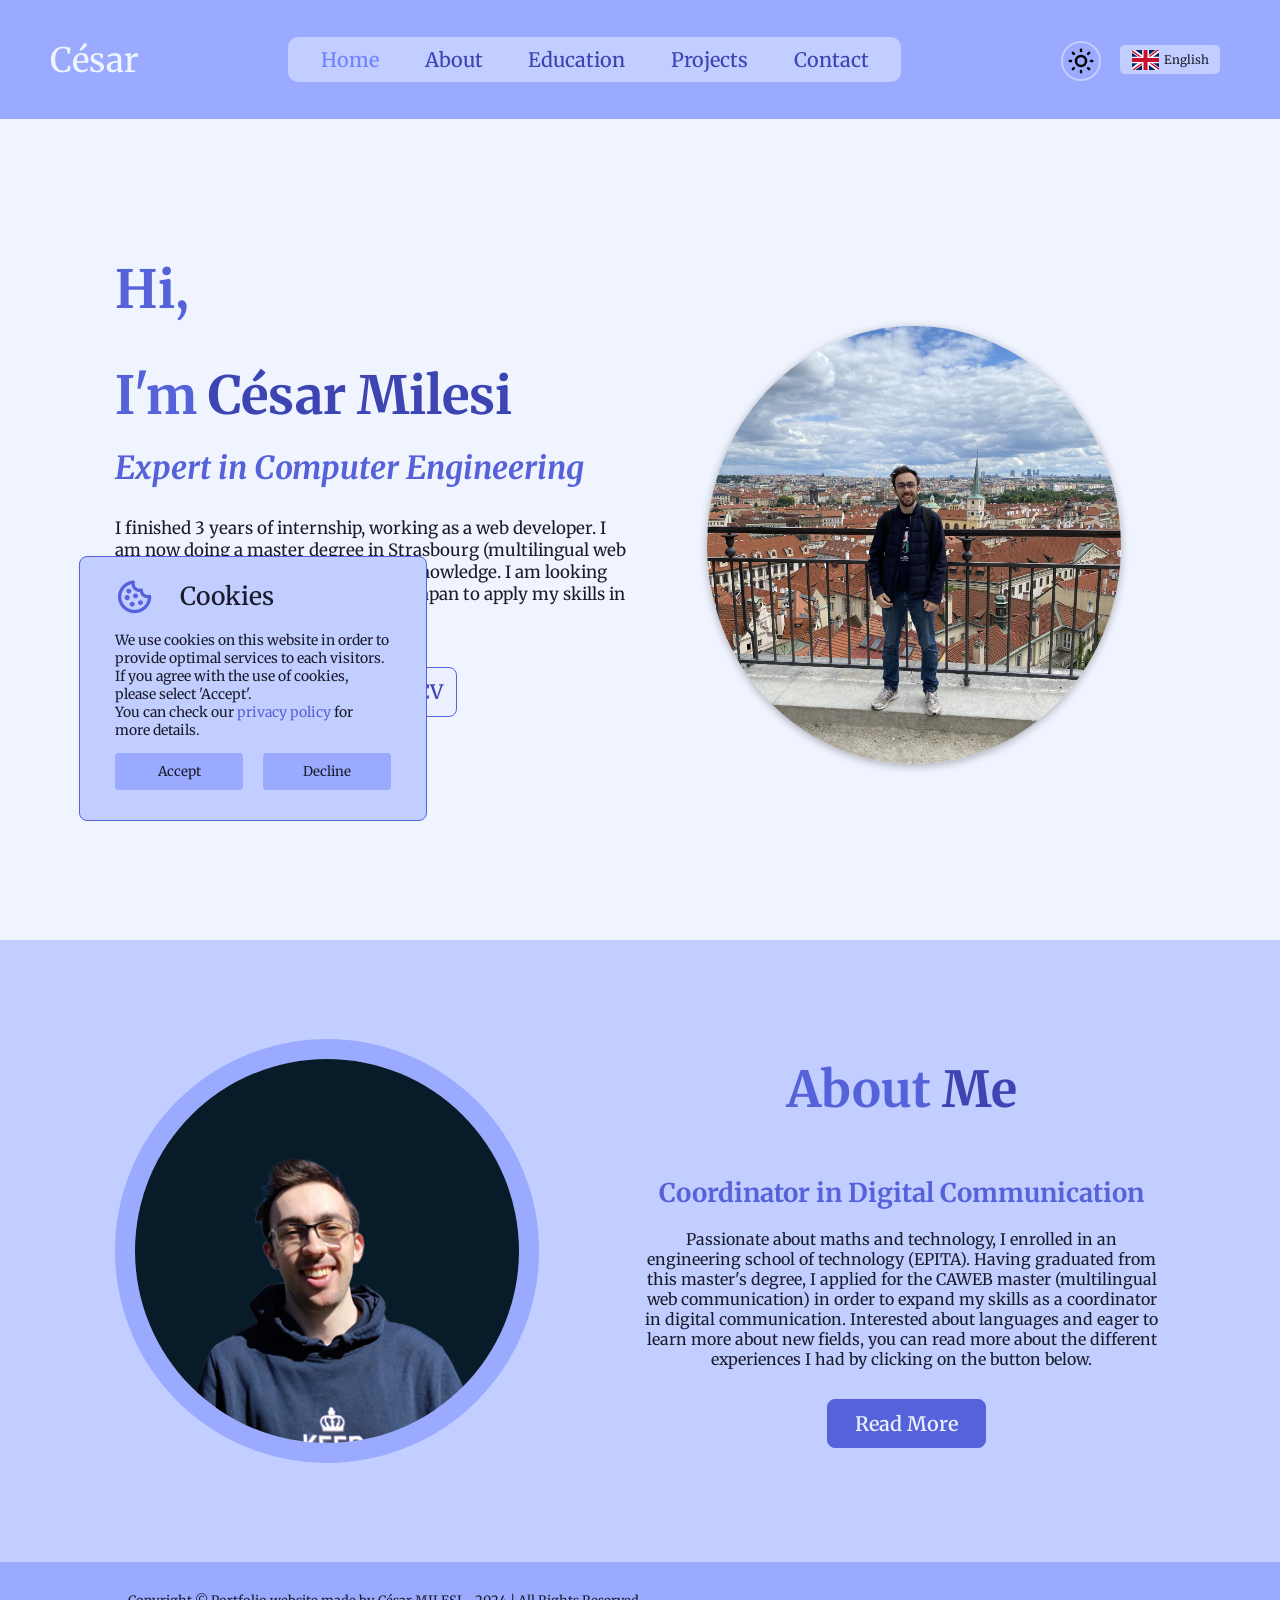
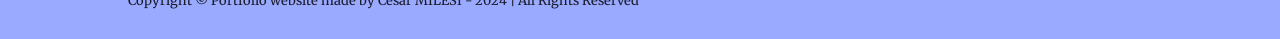
<file: index.html>
<!DOCTYPE html>
<html lang="en">
<head>
    <meta charset="UTF-8">
    <meta name="viewport" content="width=device-width, initial-scale=1.0">
    <title>Portfolio website - César</title>

    <!--Styles-->
    <link rel="stylesheet" href="css/style.css">
    <link rel="stylesheet" href="css/cookies.css">
    <link rel="stylesheet" href="css/themeSwitcher.css">
    <link rel="stylesheet" href="css/home.css">
    <link rel="stylesheet" href="css/about.css">
    <link rel="stylesheet" href="css/languageSwitcher.css">
    <link rel="stylesheet" href="css/hamburgerMenu.css">
    <link rel="stylesheet" href="css/mediaQueries.css">

    <!-- Japanese font -->
    <link rel="preconnect" href="https://fonts.googleapis.com">
    <link rel="preconnect" href="https://fonts.gstatic.com" crossorigin>
    <link href="https://fonts.googleapis.com/css2?family=Noto+Sans+JP:wght@100..900&display=swap" rel="stylesheet">

    <!--Additional classes for some icons effects-->
    <link href="https://unpkg.com/boxicons@2.1.4/css/boxicons.min.css" rel="stylesheet">

    <!--Favicon-->
    <link rel="icon" type="image/x-icon" href="/images/icons/favicon.ico">
</head>
<body>
    <!-- Back to top -->
    <div id="progress">
        <span class="progress-value"><i class="bx bx-up-arrow-alt"></i></span>
    </div>

    <div class="cookiesWrapper">
        <div class="cookiesHeader">
            <i class="bx bx-cookie"></i>
            <h2 data-i18n="cookiesTitle">Cookies</h2>
        </div>

        <div class="cookiesData">
            <p data-i18n="cookieText">We use cookies on this website in order to provide optimal services to each visitors. If you agree with the use of cookies, please select 'Accept'. You can check our <a href="#">privacy policy</a> for more details.</p>
        </div>

        <div class="cookiesButtons">
            <button data-i18n="cookieAccept" class="acceptButton" type="button">Accept</button>
            <button data-i18n="cookieDecline" class="declineButton" type="button">Decline</button>
        </div>
    </div>

    <!-- Header section -->
    <header class="header">
        <nav>
            <div class="navBar">
                <div class="logoHamburger">
                    <div class="bx bx-menu" id="menu-icon"></div>
                    <span class="logo"><a data-i18n="logo" href="./index.html">César</a></span>
                </div>
                <div class="menu">
                    <ul class="nav-links">
                        <li><a data-i18n="home" href="./index.html" class="active">Home</a></li>
                        <li><a data-i18n="about" href="./pages/aboutMe.html">About</a></li>
                        <li><a data-i18n="education" href="./pages/education.html">Education</a></li>
                        <li><a data-i18n="projet" href="./pages/projects.html">Projects</a></li>
                        <li><a data-i18n="contact" href="./pages/contact.html">Contact</a></li>
                    </ul>
                </div>
                <div class="darkLight-languageBox">
                    <button type="button" id="darkModeToggle" class="darkModeToggle">
                        <img id="iconTheme" width="35" height="35" src="./images/icons/sun.svg" alt="Sun">
                    </button>
                    <div class="drop-down">
                        <div class="wrapper">
                            <img src="./images/icons/flags/EN.svg" alt="English flag" class="selectedFlag">
                            <div id="selectedLanguage" class="selectedLanguage" onchange="fetchJsonContent('index')">English</div>
                        </div>
                        <div class="list">
                            <div class="language">
                                <img src="./images/icons/flags/EN.svg" alt="English flag">
                                <div class="text">English</div>
                            </div>
                            <div class="language">
                                <img src="./images/icons/flags/FR.svg" alt="French flag">
                                <div class="text">Français</div>
                            </div>
                            <div class="language">
                                <img src="./images/icons/flags/JP.svg" alt="Japanese flag">
                                <div class="text jp">日本語</div>
                            </div>
                        </div>
                    </div>
                </div>
            </div>
        </nav>
    </header>

    <!-- Home section -->
    <section class="home" id="home">
        <div class="home-content">
            <h1 data-i18n="title" class="title">Hi, <br> I'm <span>César Milesi</span></h1>
            <div class="text-animation"> <!--Coordinator of Digital Communication-->
                <h3 data-i18n="workTitle">Expert in Computer Engineering</h3>
            </div>
            <p data-i18n="homeText" class="text">
                I finished 3 years of internship, working as a web developer. I am now
                doing a master degree in Strasbourg (multilingual web communication) to
                supplement my knowledge.
                I am looking for a job in digital communication in Japan to apply my skills
                in a professional environment.
            </p>
            <div class="btn-box">
                <a data-i18n="aboutMeButton" href="./pages/aboutMe.html" class="button">About Me</a>
                <a data-i18n="downloadCvButton" href="./cv/CV - EN version.pdf" download="English CV" class="button" id="download">Download CV</a>
            </div>
            <div class="social-mediaBis">
                <a href="https://www.linkedin.com/in/cesar-milesi/" target="_blank" aria-label="linkedin"><i class="bx bxl-linkedin"></i></a>
                <a href="https://github.com/CesarMilesi" target="_blank" aria-label="github"><i class="bx bxl-github"></i></a>
            </div>
        </div>
        <div class="image">
            <img src="./images/ProfilPhoto.webp" alt="introPhoto">
        </div>
    </section>

    <section class="about" id="about">
        <div class="about-Img">
            <img src="./images/AboutPhoto.png" alt="PP_About">
            <span class="circle-spin"></span>
        </div>
        <div class="about-content">
            <h2 data-i18n="aboutTitle" class="heading title">About <span>Me</span></h2>
            <h3 data-i18n="aboutWorkTitle">Coordinator in Digital Communication</h3>
            <p data-i18n="home_aboutText" class="text">
                Passionate about maths and technology, I enrolled in an engineering school of technology (EPITA).
                Having graduated from this master's degree, I applied for the CAWEB master (multilingual web communication) in order to expand my skills as a coordinator in digital communication.
                Interested about languages and eager to learn more about new fields, you can read more about the different experiences I had by clicking on the button below.
            </p>

            <div class="btn-box buttons">
                <a data-i18n="readMoreButton" href="./pages/aboutMe.html" class="button">Read More</a>
            </div>
        </div>
    </section>

    <!-- Footer section -->
    <footer class="footer" id="footer">
        <div class="footerText">
            <p data-i18n="copyright">Copyright &copy; Portfolio website made by Cesar MILESI - 2024 | All Rights Reserved</p>
        </div>
    </footer>

    <script src="./js/darkMode.js"></script>
    <script src="./js/languageSelector.js"></script>
    <script src="./js/languageSwitcher.js"></script>
    <script src="./js/hamburgerMenu.js"></script>
    <script src="./js/cookies.js"></script>
    <script src="./js/backToTop_header.js"></script>
    <script src="./js/downloadCV.js"></script>
</body>
</html>
</file>
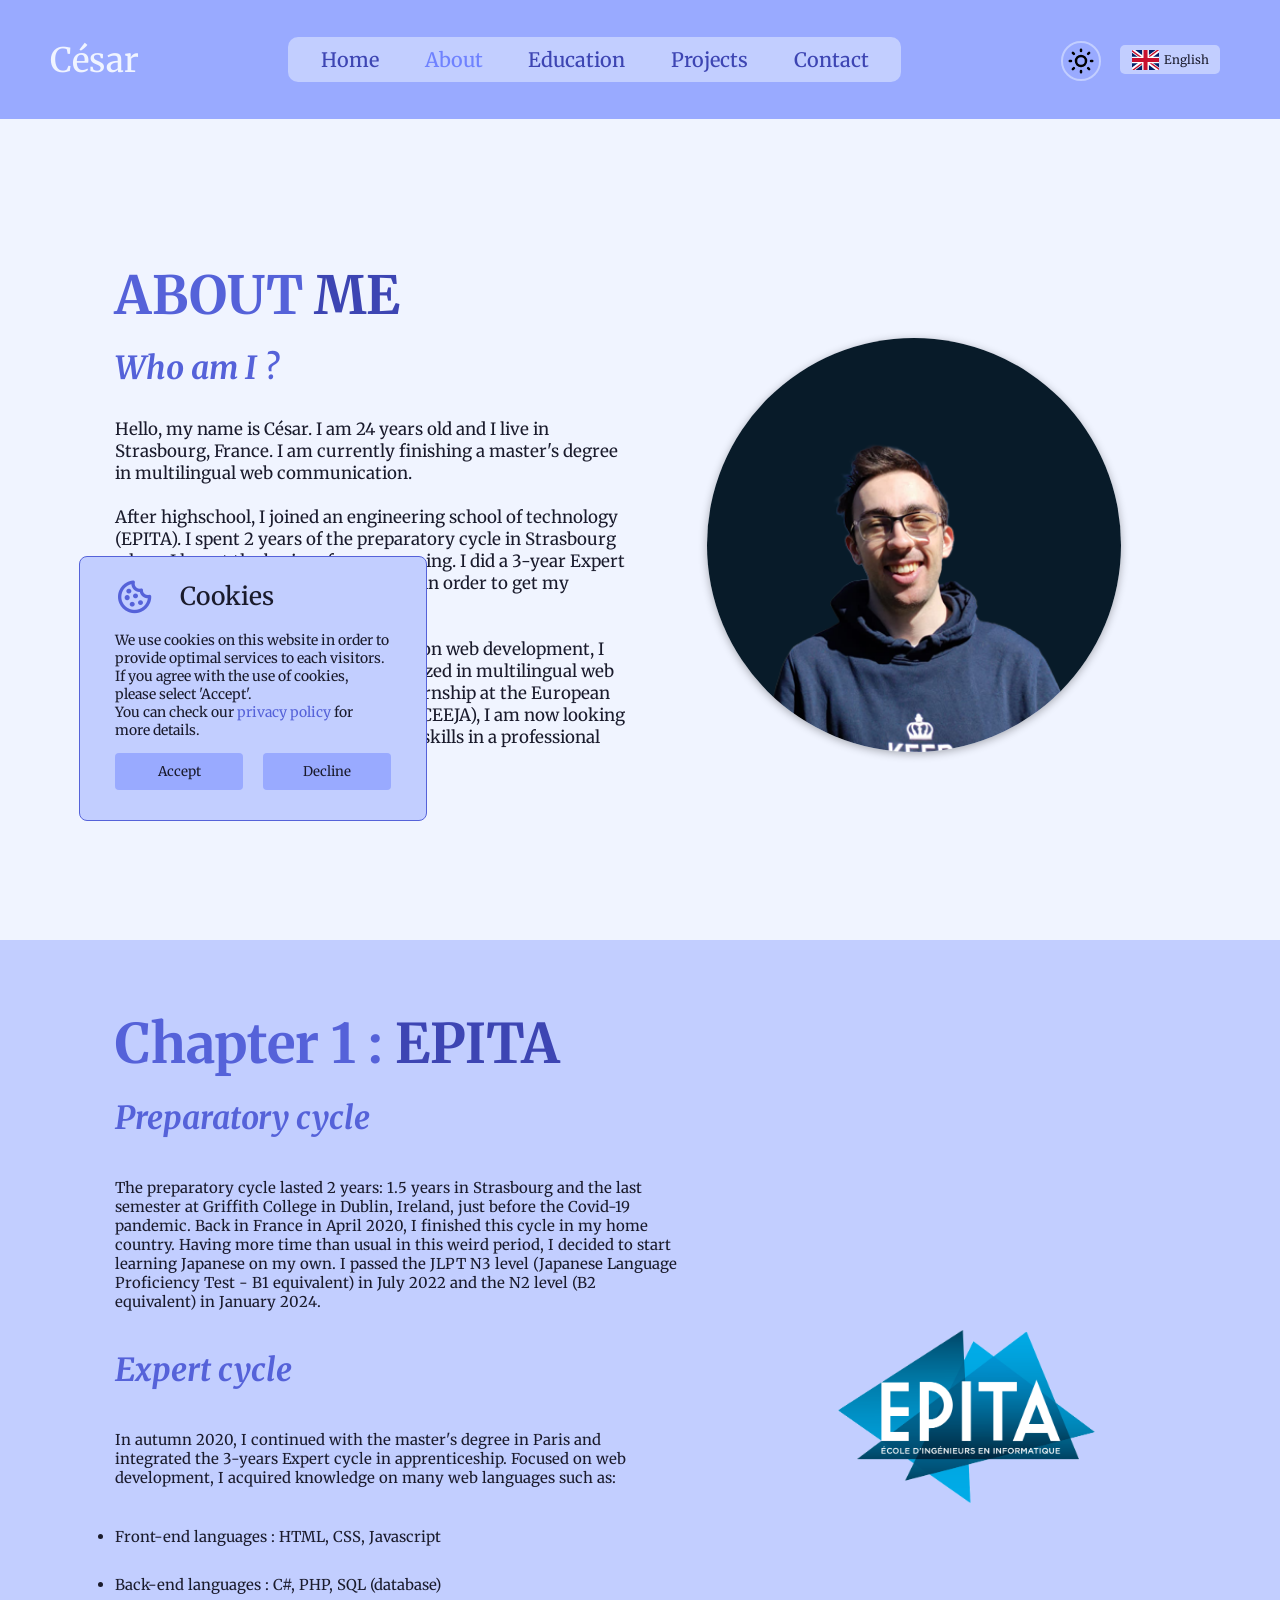
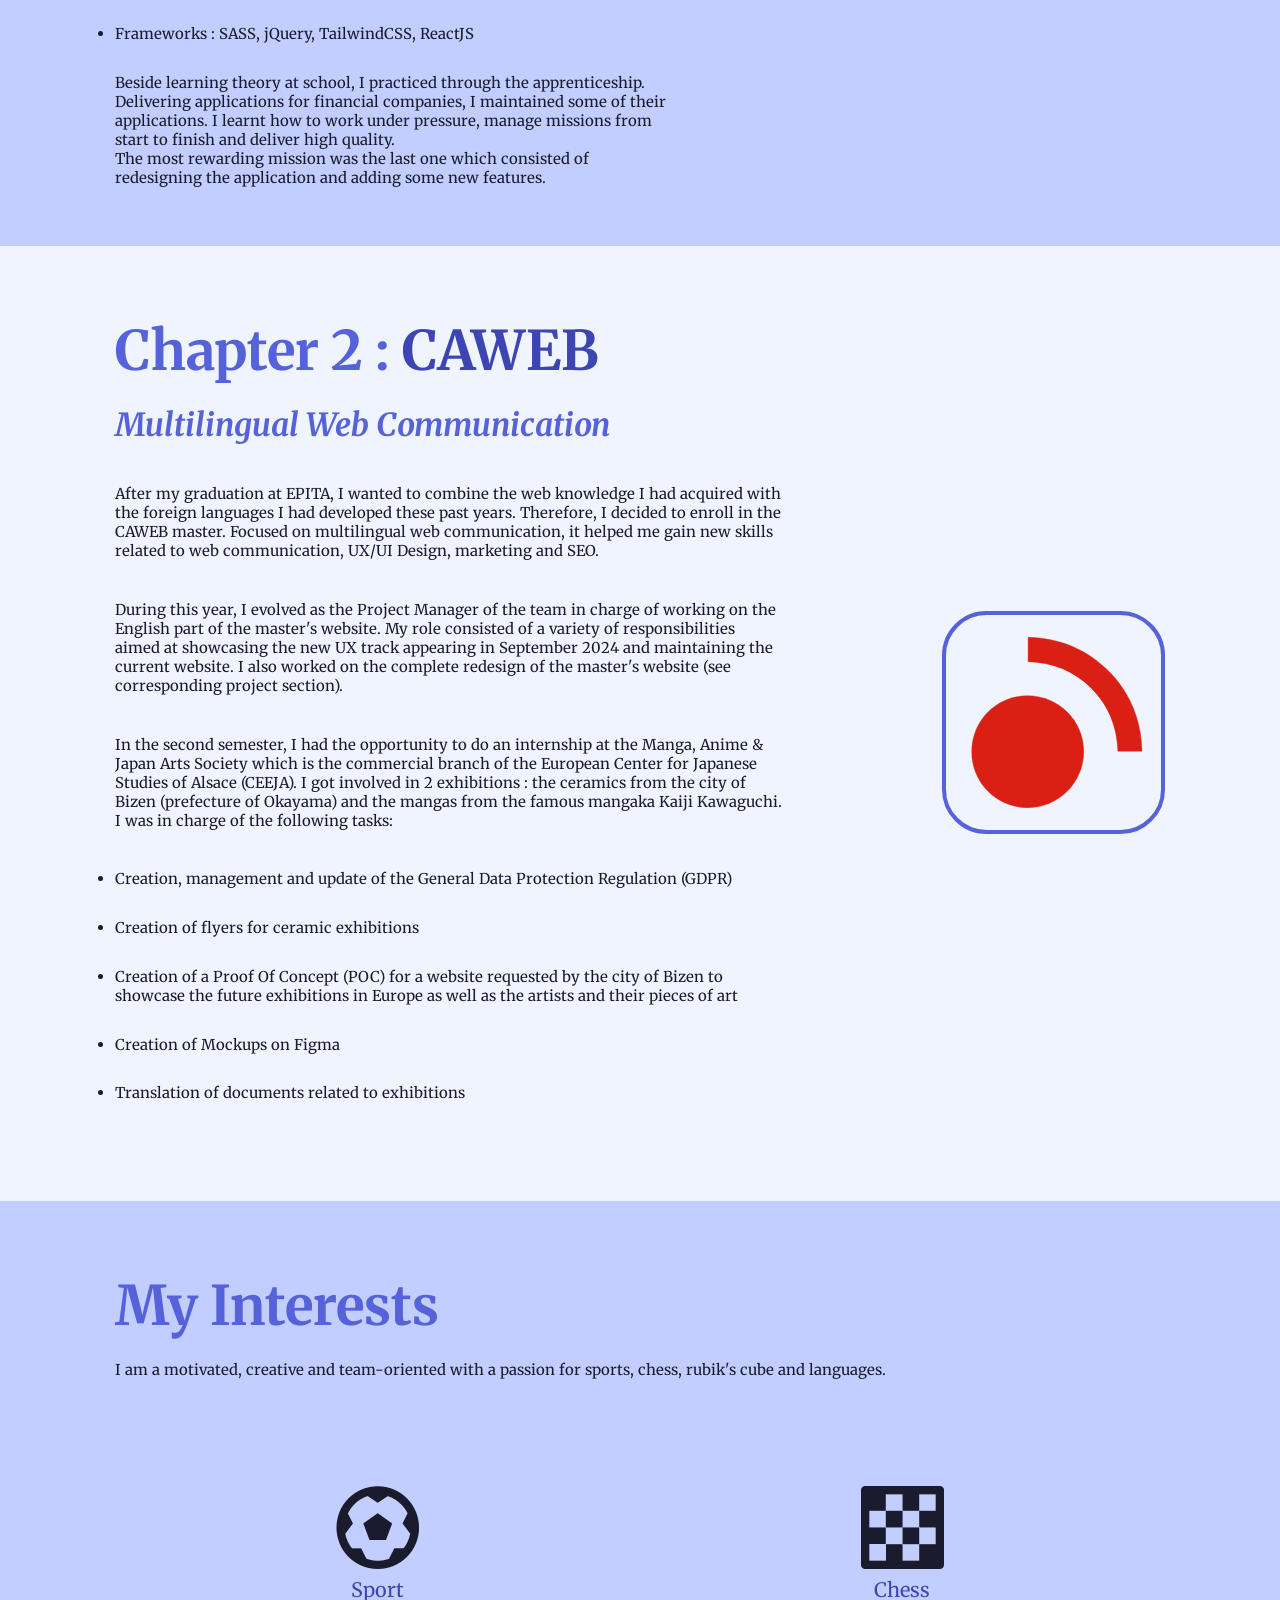
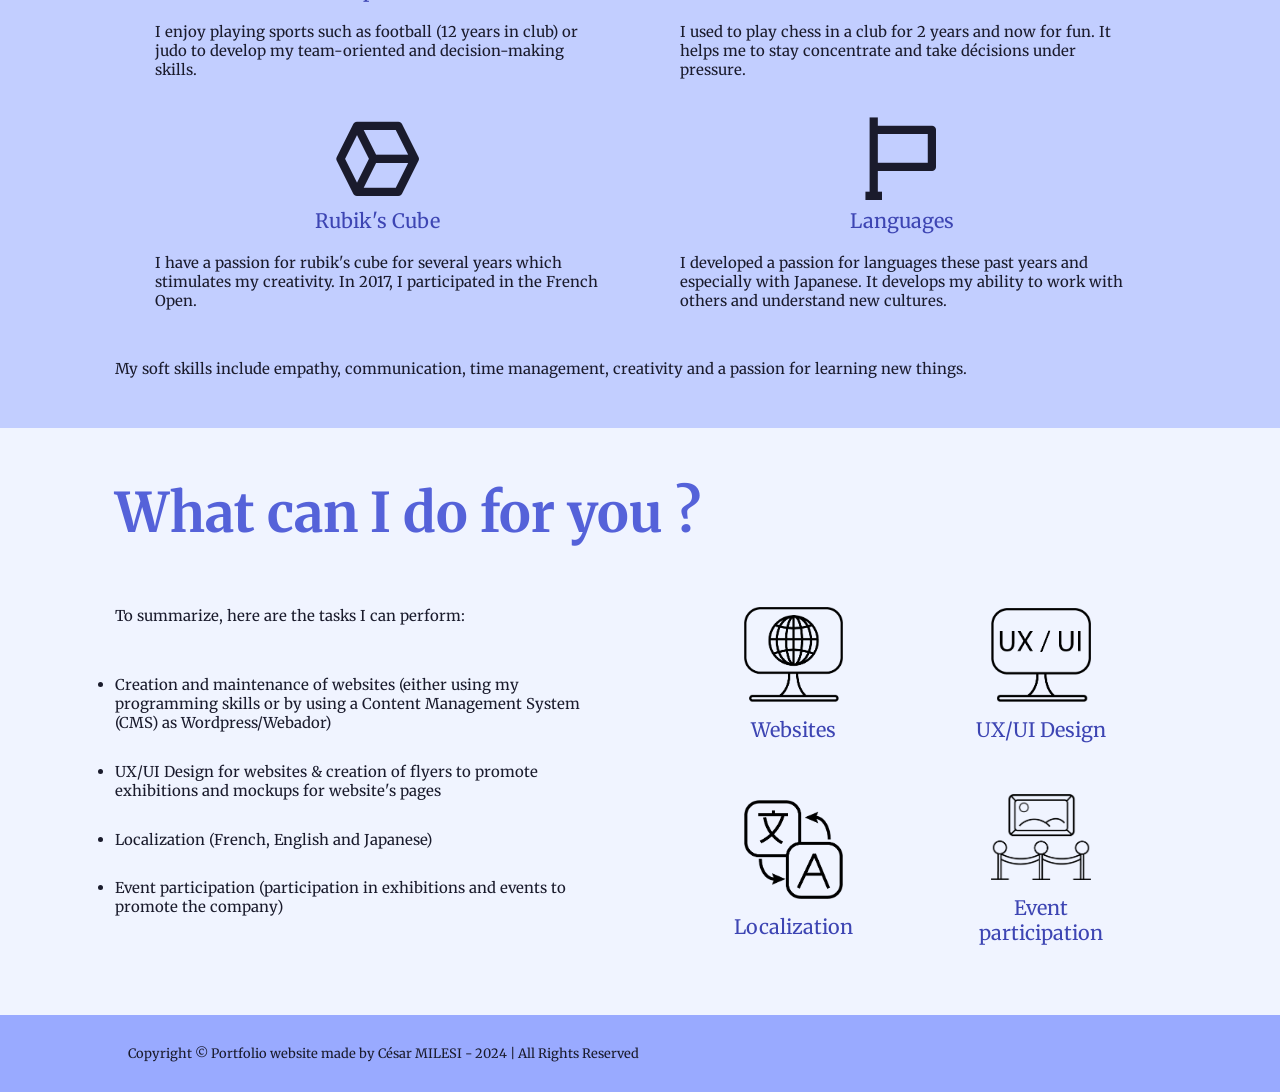
<file: pages/aboutMe.html>
<!DOCTYPE html>
<html lang="en">
<head>
    <meta charset="UTF-8">
    <meta name="viewport" content="width=device-width, initial-scale=1.0">
    <title>Portfolio website - César</title>

    <!--Styles-->
    <link rel="stylesheet" href="../css/style.css">
    <link rel="stylesheet" href="../css/cookies.css">
    <link rel="stylesheet" href="../css/themeSwitcher.css">
    <link rel="stylesheet" href="../css/home.css">
    <link rel="stylesheet" href="../css/about.css">
    <link rel="stylesheet" href="../css/aboutMe.css">
    <link rel="stylesheet" href="../css/languageSwitcher.css">
    <link rel="stylesheet" href="../css/hamburgerMenu.css">
    <link rel="stylesheet" href="../css/mediaQueries.css">

    <!--Additional classes for some icons effects-->
    <link href="https://unpkg.com/boxicons@2.1.4/css/boxicons.min.css" rel="stylesheet">

    <!--Favicon-->
    <link rel="icon" type="image/x-icon" href="../images/icons/favicon.ico">
</head>
<body>
    <!-- Back to top -->
    <div id="progress">
        <span class="progress-value"><i class="bx bx-up-arrow-alt"></i></span>
    </div>

    <div class="cookiesWrapper">
        <div class="cookiesHeader">
            <i class="bx bx-cookie"></i>
            <h2 data-i18n="cookiesTitle">Cookies</h2>
        </div>

        <div class="cookiesData">
            <p data-i18n="cookieText">We use cookies on this website in order to provide optimal services to each visitors. If you agree with the use of cookies, please select 'Accept'. You can check our <a href="#">privacy policy</a> for more details.</p>
        </div>

        <div class="cookiesButtons">
            <button data-i18n="cookieAccept" class="acceptButton" type="button">Accept</button>
            <button data-i18n="cookieDecline" class="declineButton" type="button">Decline</button>
        </div>
    </div>

    <!-- Header section -->
    <header class="header">
        <nav>
            <div class="navBar">
                <div class="logoHamburger">
                    <div class="bx bx-menu" id="menu-icon"></div>
                    <span class="logo"><a data-i18n="logo" href="../index.html">César</a></span>
                </div>
                <div class="menu">
                    <ul class="nav-links">
                        <li><a data-i18n="home" href="../index.html">Home</a></li>
                        <li><a data-i18n="about" href="../pages/aboutMe.html" class="active">About</a></li>
                        <li><a data-i18n="education" href="../pages/education.html">Education</a></li>
                        <li><a data-i18n="projet" href="../pages/projects.html">Projects</a></li>
                        <li><a data-i18n="contact" href="../pages/contact.html">Contact</a></li>
                    </ul>
                </div>
                <div class="darkLight-languageBox">
                    <button type="button" id="darkModeToggle" class="darkModeToggle">
                        <img id="iconTheme" width="35" height="35" src="../images/icons/sun.svg" alt="Sun">
                    </button>
                    <div class="drop-down">
                        <div class="wrapper">
                            <img src="../images/icons/flags/EN.svg" alt="English flag" class="selectedFlag">
                            <div id="selectedLanguage" class="selectedLanguage" onchange="fetchJsonContent('aboutMe')">English</div>
                        </div>
                        <div class="list">
                            <div class="language">
                                <img src="../images/icons/flags/EN.svg" alt="English flag">
                                <div class="text">English</div>
                            </div>
                            <div class="language">
                                <img src="../images/icons/flags/FR.svg" alt="French flag">
                                <div class="text">Français</div>
                            </div>
                            <div class="language">
                                <img src="../images/icons/flags/JP.svg" alt="Japanese flag">
                                <div class="text jp">日本語</div>
                            </div>
                        </div>
                    </div>
                </div>
            </div>
        </nav>
    </header>

    <!-- Home section -->
    <section class="home" id="home">
        <div class="home-content">
            <h1 data-i18n="aboutTitle">ABOUT <span>ME</span></h1>
            <div class="text-animation"> <!--Coordinator of Digital Communication-->
                <h3 data-i18n="aboutSubTitle">Who am I ?</h3>
            </div>
            <p data-i18n="aboutPresentation">Hello, my name is César. I am 24 years old and I live in Strasbourg, France. I am currently finishing a master's degree in multilingual web communication.<br><br>

                After highschool, I joined an engineering school of technology (EPITA). I spent 2 years of the preparatory cycle in Strasbourg where I learnt the basics of programming.
                I did a 3-year Expert cycle in Paris through apprenticeship in order to get my master's degree.<br><br>

                In order to expand my skills centered on web development, I enrolled in the CAWEB master specialized in multilingual web communication.
                After a 6-month internship at the European Center for Japanese Studies of Alsace (CEEJA), I am now looking for an opportunity in Japan to use my skills in a professional environment.
            </p>
        </div>
        <div class="image">
            <img src="../images/AboutPhoto.png" alt="aboutPhoto">
        </div>
    </section>

    <section class="chapterOne">
        <div class="chapterContent">
            <h1 data-i18n="chapter1">Chapter 1 : <span>EPITA</span></h1>
            <h3 data-i18n="preparatoryCycle_Title">Preparatory cycle</h3>
            <p data-i18n="preparatoryCycle_Text">
                The preparatory cycle lasted 2 years: 1.5 years in Strasbourg and the last semester at Griffith College in Dublin, Ireland, just before the Covid-19 pandemic.
                Back in France in April 2020, I finished this cycle in my home country. Having more time than usual in this weird period, I decided to start learning Japanese on my own.
                I passed the JLPT N3 level (Japanese Language Proficiency Test - B1 equivalent) in July 2022 and the N2 level (B2 equivalent) in December 2023.
            </p>
            <h3 data-i18n="expertCycle_Title">Expert cycle</h3>
            <p data-i18n="expertCycle_Text1">
                In autumn 2020, I continued with the master's degree in Paris and integrated the 3-years Expert cycle in apprenticeship.
                Focused on web development, I acquired knowledge on many web languages such as:<br>
            </p>
            <ul>
                <li data-i18n="expertCycle_List1">Front-end languages : HTML, CSS, Javascript</li>
                <li data-i18n="expertCycle_List2">Back-end languages : C#, PHP, SQL (database)</li>
                <li data-i18n="expertCycle_List3">Frameworks : SASS, jQuery, TailwindCSS, ReactJS</li>
            </ul>
            <p data-i18n="expertCycle_Text2">
                Beside learning theory at school, I practiced through the apprenticeship. Delivering applications for financial companies, I maintained some of their applications.
                I learnt how to work under pressure, manage missions from start to finish and deliver high quality.<br>
                The most rewarding mission was the last one which consisted of redesigning the application and adding some new features.
            </p>
        </div>
        <div class="imageEpita">
            <img src="../images/icons/aboutMe/EPITA.png" alt="">
        </div>
    </section>

    <section class="chapterTwo">
        <div class="chapterContent">
            <h1 data-i18n="chapter2">Chapter 2 : <span>CAWEB</span></h1>
            <h3 data-i18n="chapter2_Title">Multilingual Web Communication</h3>
            <p data-i18n="chapter2_Text1">
                After my graduation at EPITA, I wanted to combine the web knowledge I had acquired with the foreign languages I had developed these past years.
                Therefore, I decided to enroll in the CAWEB master.
                Focused on multilingual web communication, it helped me gain new skills related to web communication, UX/UI Design, marketing and SEO.<br>
            </p>
            <p data-i18n="chapter2_Text2">
                During this year, I evolved as the Project Manager of the team in charge of working on the English part of the master's website. My role consisted of a variety of responsibilities aimed at showcasing the new UX track appearing in September 2024 and maintaining the current website.
                I also worked on the complete redesign of the master's website (see corresponding section).<br>
            </p>
            <p data-i18n="chapter2_Text3">
                In the second semester, I had the opportunity to do an internship at the Manga, Anime &amp; Japan Arts Society which is the commercial branch of the European Center for Japanese Studies of Alsace (CEEJA).
                I got involved in 2 exhibitions : the ceramics from the city of Bizen (prefecture of Okayama) and the mangas from the famous mangaka Kaiji Kawaguchi.
                I was in charge of the following tasks:
            </p>
            <ul>
                <li data-i18n="chapter2_List1">Creation, management and update of the General Data Protection Regulation (GDPR)</li>
                <li data-i18n="chapter2_List2">Creation of flyers for ceramic exhibitions</li>
                <li data-i18n="chapter2_List3">Creation of a Proof Of Concept (POC) for a website requested by the city of Bizen to showcase the future exhibitions in Europe as well as the artists and their pieces of art</li>
                <li data-i18n="chapter2_List4">Creation of Mockups on Figma</li>
                <li data-i18n="chapter2_List5">Translation of documents related to exhibitions</li>
            </ul>
        </div>
        <div class="imageCaweb">
            <img src="../images/icons/aboutMe/CAWEB ROND.svg" alt="Caweb logo">
        </div>
    </section>

    <section class="chapterThree">
        <div class="about-content">
            <h1 data-i18n="interests_Title">My Interests</h1>
            <p data-i18n="interests_Intro">
                I am a motivated, creative and team-oriented with a passion for sports, chess, rubik's cube and languages.
            </p>
            <div class="interests">
                <div class="box">
                    <i class="bx bx-football"></i>
                    <span data-i18n="interests_One_Title">Sport</span>
                    <p data-i18n="interests_One_Text">I enjoy playing sports such as football (12 years in club) or judo to develop my team-oriented and decision-making skills.</p>
                </div>
                <div class="box">
                    <i class="bx bxs-chess"></i>
                    <span data-i18n="interests_Two_Title">Chess</span>
                    <p data-i18n="interests_Two_Text">I used to play chess in a club for 2 years and now for fun. It helps me to stay concentrate and take décisions under pressure.</p>
                </div>
                <div class="box">
                    <i class="bx bx-cube-alt"></i>
                    <span data-i18n="interests_Three_Title">Rubik's Cube</span>
                    <p data-i18n="interests_Three_Text">I have a passion for rubik's cube for several years which stimulates my creativity. In 2017, I participated in the French Open.</p>
                </div>
                <div class="box">
                    <i class="bx bx-flag"></i>
                    <span data-i18n="interests_Four_Title">Languages</span>
                    <p data-i18n="interests_Four_Text">I developed a passion for languages these past years and especially with Japanese. It develops my ability to work with others and understand new cultures.</p>
                </div>
            </div>
            <p data-i18n="interests_Summary">
                My soft skills include empathy, communication, time management, creativity and a passion for learning new things.
            </p>
        </div>
    </section>

    <!-- WHAT CAN I DO FOR YOU -->
    <section class="canDoSection">
        <div class="canDo-content">
            <h1 data-i18n="canDo_Title">What can I do for you ?</h1>
            <div class="container">
                <div class="leftSide">
                    <p data-i18n="canDo_Left_Text">To summarize, here are the tasks I can perform:</p>
                    <ul>
                        <li data-i18n="canDo_Left_List1">Creation and maintenance of websites (either using my programming skills or by using a Content Management System (CMS) as Wordpress/Webador)</li>
                        <li data-i18n="canDo_Left_List2">UX/UI Design for websites &amp; creation of flyers to promote exhibitions and mockups for website's pages</li>
                        <li data-i18n="canDo_Left_List3">Localization (French, English and Japanese)</li>
                        <li data-i18n="canDo_Left_List4">Event participation (participation in exhibitions and events to promote the company)</li>
                    </ul>
                </div>
                <div class="rightSide">
                    <div class="box">
                        <!-- <i class="bx bx-devices"></i> -->
                        <img id="website" src="../images/icons/aboutMe/Websites_dark.png" alt="Websites">
                        <span data-i18n="canDo_Icon1">Websites</span>
                    </div>
                    <div class="box">
                        <!-- <i class="bx bx-image"></i> -->
                         <img id="ui_ux" src="../images/icons/aboutMe/UI_UX_dark.png" alt="UI_UX">
                        <span data-i18n="canDo_Icon2">UX/UI Design</span>
                    </div>
                    <div class="box">
                        <!-- <i class="bx bx-devices"></i> -->
                        <img id="localization" src="../images/icons/aboutMe/Localization_dark.png" alt="Localization">
                        <span data-i18n="canDo_Icon3">Localization</span>
                    </div>
                    <div class="box">
                        <!-- <i class="bx bx-calendar"></i> -->
                        <img id="events" src="../images/icons/aboutMe/Events_dark.png" alt="Events">
                        <span data-i18n="canDo_Icon4">Event participation</span>
                    </div>
                </div>
            </div>
        </div>
    </section>

    <!-- Footer section -->
    <footer class="footer" id="footer">
        <div class="footerText">
            <p data-i18n="copyright">Copyright &copy; Portfolio website made by Cesar MILESI - 2024 | All Rights Reserved</p>
        </div>
    </footer>

    <script src="../js/darkMode.js"></script>
    <script src="../js/languageSelector.js"></script>
    <script src="../js/languageSwitcher.js"></script>
    <script src="../js/hamburgerMenu.js"></script>
    <script src="../js/backToTop_header.js"></script>
    <script src="../js/cookies.js"></script>
</body>
</html>
</file>
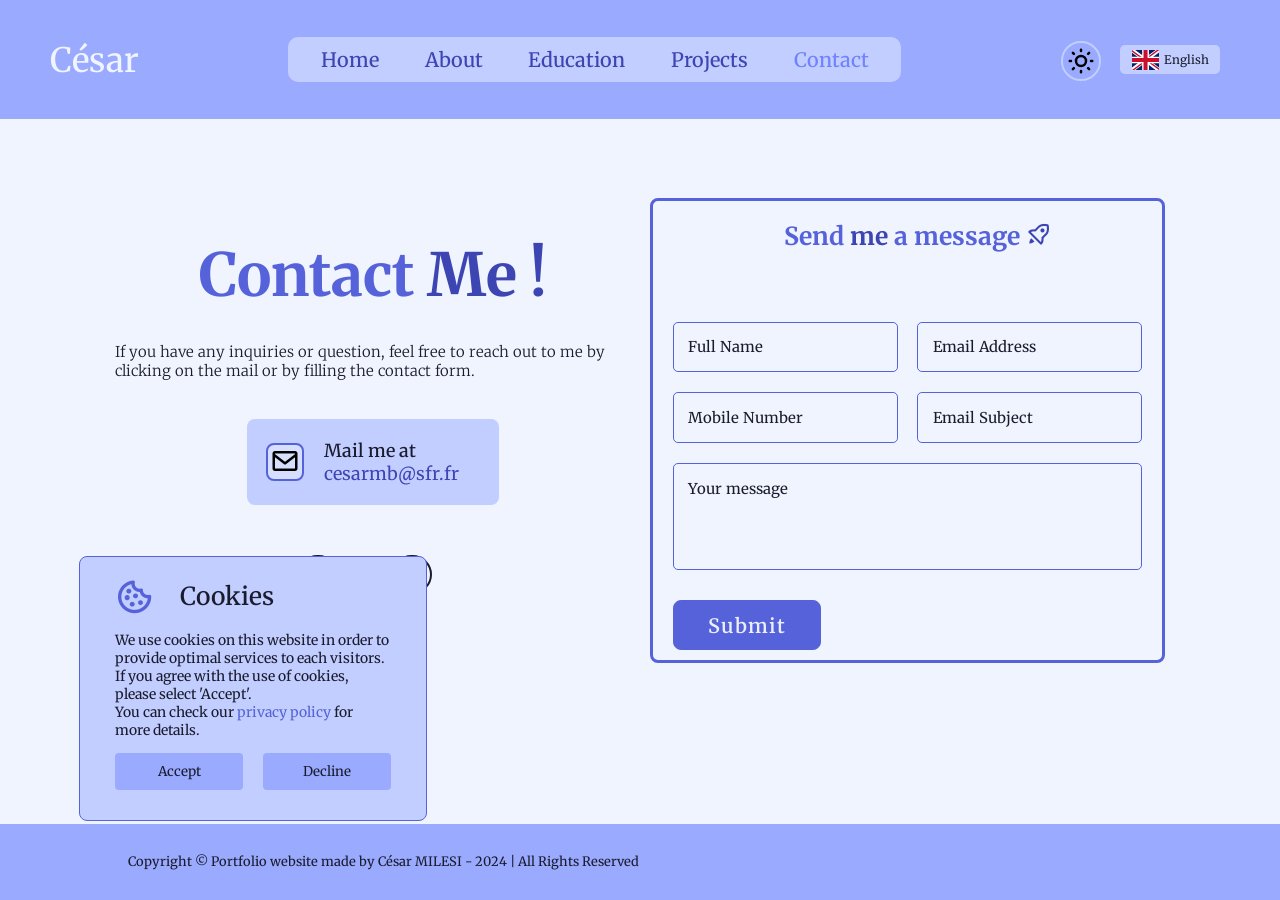
<file: pages/contact.html>
<!DOCTYPE html>
<html lang="en">
<head>
    <meta charset="UTF-8">
    <meta name="viewport" content="width=device-width, initial-scale=1.0">
    <title>Contact</title>

    <!--Styles-->
    <link rel="stylesheet" href="../css/cookies.css">
    <link rel="stylesheet" href="../css/contact.css">
    <link rel="stylesheet" href="../css/themeSwitcher.css">
    <link rel="stylesheet" href="../css/languageSwitcher.css">
    <link rel="stylesheet" href="../css/hamburgerMenu.css">
    <link rel="stylesheet" href="../css/style.css">
    <link rel="stylesheet" href="../css/mediaQueries.css">

    <!--Additional classes for some icons effects-->
    <link href="https://unpkg.com/boxicons@2.1.4/css/boxicons.min.css" rel="stylesheet">

    <!--Favicon-->
    <link rel="icon" type="image/x-icon" href="../images/icons/favicon.ico">
</head>
<body>
    <div class="cookiesWrapper">
        <div class="cookiesHeader">
            <i class="bx bx-cookie"></i>
            <h2 data-i18n="cookiesTitle">Cookies</h2>
        </div>

        <div class="cookiesData">
            <p data-i18n="cookieText">We use cookies on this website in order to provide optimal services to each visitors. If you agree with the use of cookies, please select 'Accept'. You can check our <a href="#">privacy policy</a> for more details.</p>
        </div>

        <div class="cookiesButtons">
            <button data-i18n="cookieAccept" class="acceptButton" type="button">Accept</button>
            <button data-i18n="cookieDecline" class="declineButton" type="button">Decline</button>
        </div>
    </div>

    <!-- Header section -->
    <header class="header">
        <nav>
            <div class="navBar">
                <div class="logoHamburger">
                    <div class="bx bx-menu" id="menu-icon"></div>
                    <span class="logo"><a data-i18n="logo" href="../index.html">César</a></span>
                </div>
                <div class="menu">
                    <ul class="nav-links">
                        <li><a data-i18n="home" href="../index.html">Home</a></li>
                        <li><a data-i18n="about" href="../pages/aboutMe.html">About</a></li>
                        <li><a data-i18n="education" href="../pages/education.html">Education</a></li>
                        <li><a data-i18n="projet" href="../pages/projects.html">Projects</a></li>
                        <li><a data-i18n="contact" href="../pages/contact.html" class="active">Contact</a></li>
                    </ul>
                </div>
                <div class="darkLight-languageBox">
                    <button type="button" id="darkModeToggle" class="darkModeToggle">
                        <img id="iconTheme" width="35" height="35" src="../images/icons/sun.svg" alt="Sun">
                    </button>
                    <div class="drop-down">
                        <div class="wrapper">
                            <img src="../images/icons/flags/EN.svg" alt="English flag" class="selectedFlag">
                            <div id="selectedLanguage" class="selectedLanguage" onchange="fetchJsonContent('aboutMe')">English</div>
                        </div>
                        <div class="list">
                            <div class="language">
                                <img src="../images/icons/flags/EN.svg" alt="English flag">
                                <div class="text">English</div>
                            </div>
                            <div class="language">
                                <img src="../images/icons/flags/FR.svg" alt="French flag">
                                <div class="text">Français</div>
                            </div>
                            <div class="language">
                                <img src="../images/icons/flags/JP.svg" alt="Japanese flag">
                                <div class="text jp">日本語</div>
                            </div>
                        </div>
                    </div>
                </div>
            </div>
        </nav>
    </header>

    <!-- Education section -->
    <section class="contact" id="contact">
        <div class="container">
            <div class="leftSide">
                <h2 data-i18n="contact_Title">Contact <span>Me !</span></h2>
                <h3 data-i18n="contact_Text">If you have any inquiries or question, feel free to reach out to me by clicking on the mail or by filling the contact form.</h3>
                <div class="mailMe">
                    <div class="envelopeContainer">
                        <i class="bx bx-envelope"></i>
                    </div>
                    <div data-i18n="mailMe" class="mailContactContainer">
                        <p data-i18n="mailMe">Mail me at</p>
                        <a href="mailto:cesarmb@sfr.fr">cesarmb@sfr.fr</a>
                    </div>
                </div>
                <div class="social-mediaBis">
                    <a href="https://www.linkedin.com/in/cesar-milesi/" target="_blank" aria-label="linkedin"><i class="bx bxl-linkedin"></i></a>
                    <a href="https://github.com/CesarMilesi" target="_blank" aria-label="github"><i class="bx bxl-github"></i></a>
                </div>
            </div>
            <div class="rightSide">
                <h3 data-i18n="sendMessage_Title">Send <span>me</span> a message <span><i class="bx bx-rocket"></i></span></h3>
                <form action="https://api.web3forms.com/submit" method="POST">
                    <input type="hidden" name="access_key" value="bfe08f6c-7a4a-4279-820e-6a5eba0cfc3f">
                    <div class="input-box">
                        <div class="input-field">
                            <input class="fullName" type="text" placeholder="Full Name" required>
                        </div>
                        <div class="input-field">
                            <input type="email" class="mailAddress" placeholder="Email Address" required>
                        </div>
                    </div>
                    <div class="input-box">
                        <div class="input-field">
                            <input type="tel" class="mobileNumber" placeholder="Mobile Number">
                        </div>
                        <div class="input-field">
                            <input type="text" class="mailSubject" placeholder="Email Subject" required>
                        </div>
                    </div>
                    <div class="textarea-text">
                        <textarea id="yourMessage" class="message" name="Your message" placeholder="Your message" rows="4" cols="30" required></textarea>
                    </div>
                    <div class="btn-box button">
                        <button data-i18n="submitButton" type="submit" class="button">Submit</button>
                    </div>
                </form>
            </div>
        </div>
    </section>

    <!-- Footer section -->
    <footer class="footer contactFooter" id="footer">
        <div class="footerText">
            <p data-i18n="copyright">Copyright &copy; Portfolio website made by Cesar MILESI - 2024 | All Rights Reserved</p>
        </div>
    </footer>

    <script src="../js/darkMode.js"></script>
    <script src="../js/languageSelector.js"></script>
    <script src="../js/languageSwitcher.js"></script>
    <script src="../js/hamburgerMenu.js"></script>
    <!-- <script src="../js/backToTop_header.js"></script> -->
    <script src="../js/cookies.js"></script>
</body>
</html>
</file>
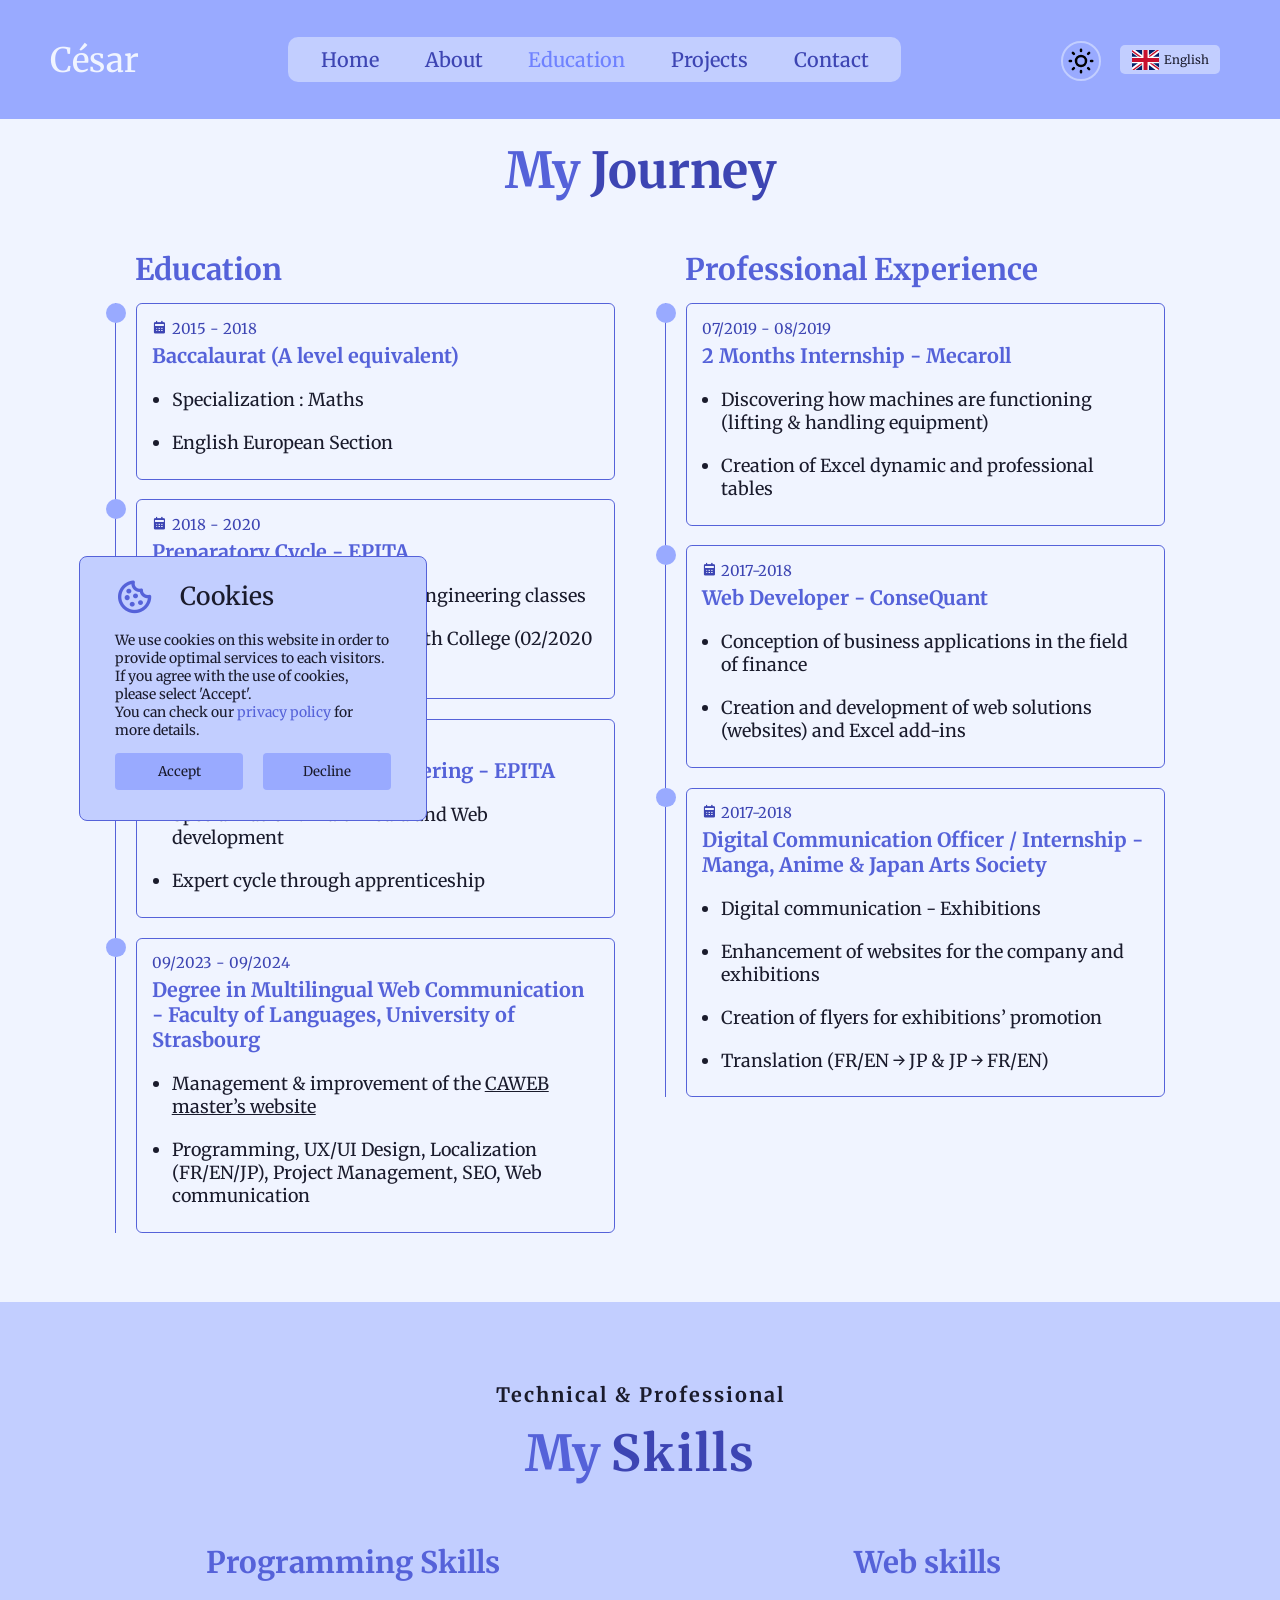
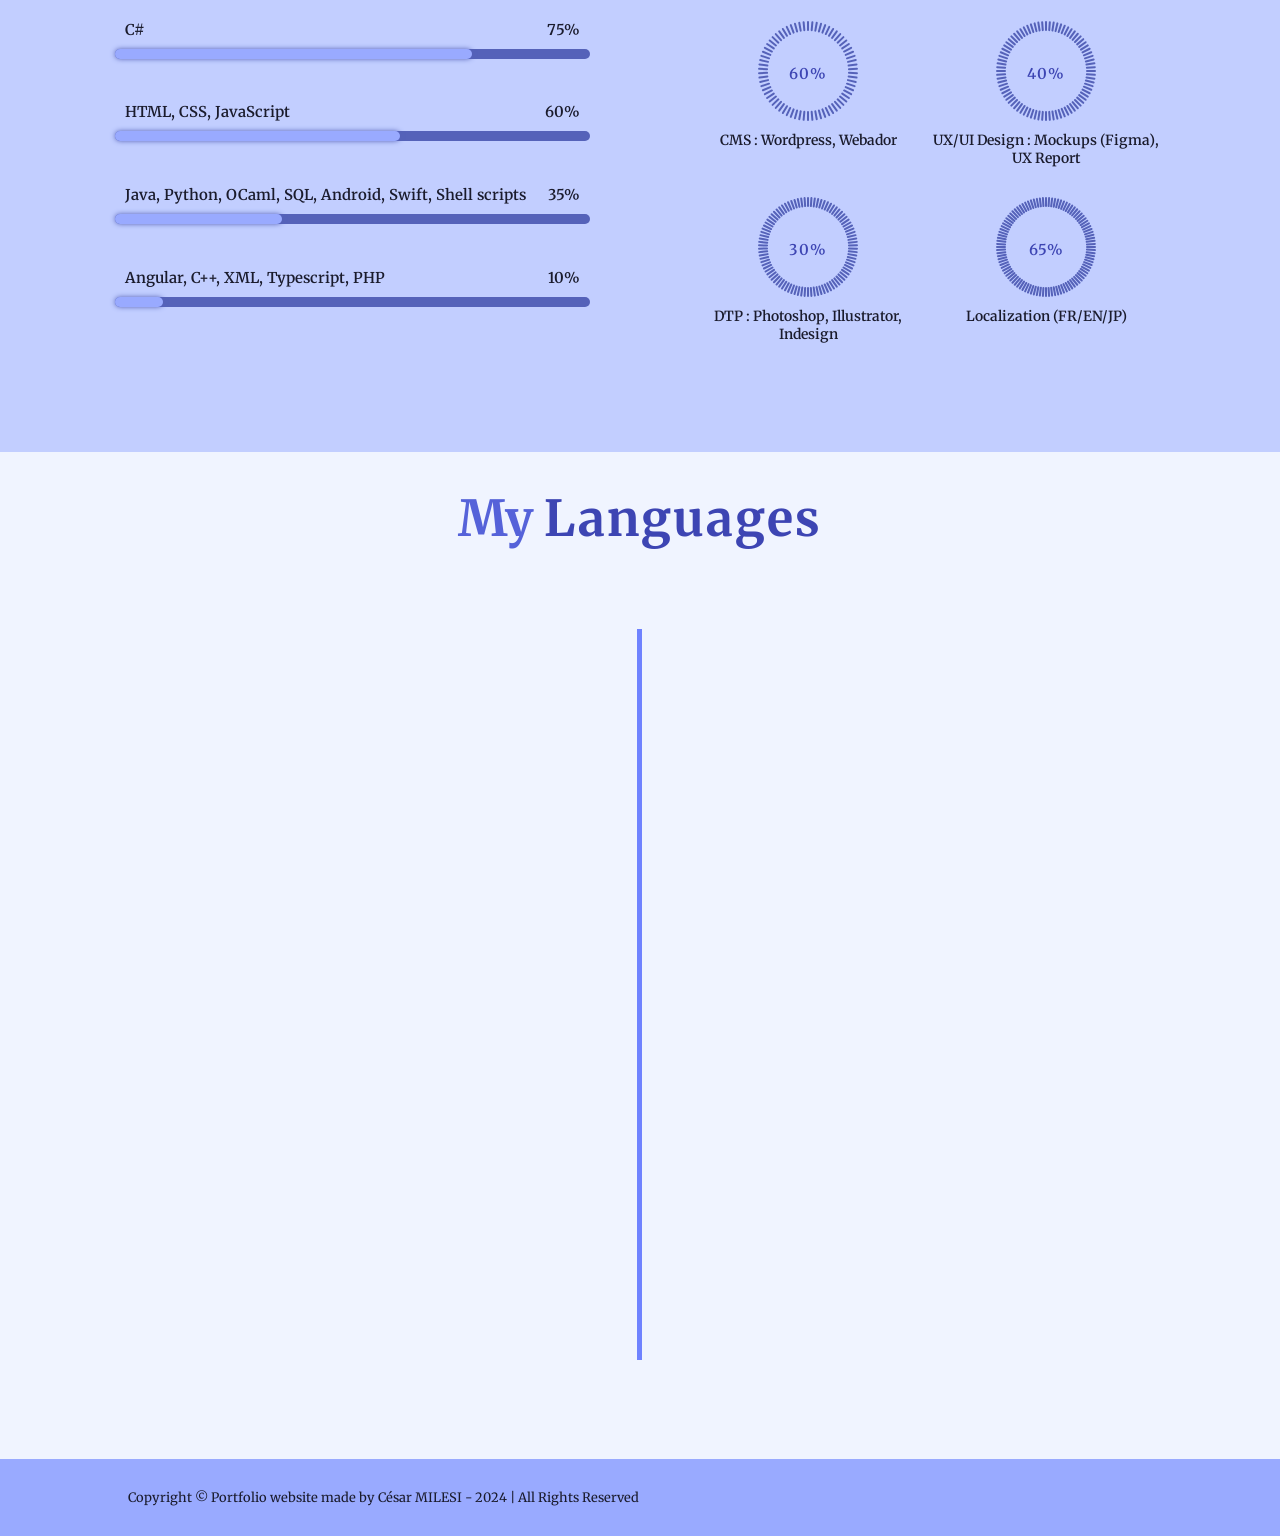
<file: pages/education.html>
<!DOCTYPE html>
<html lang="en">
<head>
    <meta charset="UTF-8">
    <meta name="viewport" content="width=device-width, initial-scale=1.0">
    <title>Education and skills</title>

    <!--Styles-->
    <link rel="stylesheet" href="../css/style.css">
    <link rel="stylesheet" href="../css/cookies.css">
    <link rel="stylesheet" href="../css/themeSwitcher.css">
    <link rel="stylesheet" href="../css/education.css">
    <link rel="stylesheet" href="../css/languageSwitcher.css">
    <link rel="stylesheet" href="../css/hamburgerMenu.css">
    <link rel="stylesheet" href="../css/skills.css">
    <link rel="stylesheet" href="../css/mediaQueries.css">

    <!--Additional classes for some icons effects-->
    <link href="https://unpkg.com/boxicons@2.1.4/css/boxicons.min.css" rel="stylesheet">

    <!--Favicon-->
    <link rel="icon" type="image/x-icon" href="../images/icons/favicon.ico">
</head>
<body>
    <!-- Back to top -->
    <div id="progress">
        <span class="progress-value"><i class="bx bx-up-arrow-alt"></i></span>
    </div>

    <div class="cookiesWrapper">
        <div class="cookiesHeader">
            <i class="bx bx-cookie"></i>
            <h2 data-i18n="cookiesTitle">Cookies</h2>
        </div>

        <div class="cookiesData">
            <p data-i18n="cookieText">We use cookies on this website in order to provide optimal services to each visitors. If you agree with the use of cookies, please select 'Accept'. You can check our <a href="#">privacy policy</a> for more details.</p>
        </div>

        <div class="cookiesButtons">
            <button data-i18n="cookieAccept" class="acceptButton" type="button">Accept</button>
            <button data-i18n="cookieDecline" class="declineButton" type="button">Decline</button>
        </div>
    </div>

    <!-- Header section -->
    <header class="header">
        <nav>
            <div class="navBar">
                <div class="logoHamburger">
                    <div class="bx bx-menu" id="menu-icon"></div>
                    <span class="logo"><a data-i18n="logo" href="../index.html">César</a></span>
                </div>
                <div class="menu">
                    <ul class="nav-links">
                        <li><a data-i18n="home" href="../index.html">Home</a></li>
                        <li><a data-i18n="about" href="../pages/aboutMe.html">About</a></li>
                        <li><a data-i18n="education" href="../pages/education.html" class="active">Education</a></li>
                        <li><a data-i18n="projet" href="../pages/projects.html">Projects</a></li>
                        <li><a data-i18n="contact" href="../pages/contact.html">Contact</a></li>
                    </ul>
                </div>
                <div class="darkLight-languageBox">
                    <button type="button" id="darkModeToggle" class="darkModeToggle">
                        <img id="iconTheme" width="35" height="35" src="../images/icons/sun.svg" alt="Sun">
                    </button>
                    <div class="drop-down">
                        <div class="wrapper">
                            <img src="../images/icons/flags/EN.svg" alt="English flag" class="selectedFlag">
                            <div id="selectedLanguage" class="selectedLanguage" onchange="fetchJsonContent('education')">English</div>
                        </div>
                        <div class="list">
                            <div class="language">
                                <img src="../images/icons/flags/EN.svg" alt="English flag">
                                <div class="text">English</div>
                            </div>
                            <div class="language">
                                <img src="../images/icons/flags/FR.svg" alt="French flag">
                                <div class="text">Français</div>
                            </div>
                            <div class="language">
                                <img src="../images/icons/flags/JP.svg" alt="Japanese flag">
                                <div class="text jp">日本語</div>
                            </div>
                        </div>
                    </div>
                </div>
            </div>
        </nav>
    </header>

    <!-- Education section -->
    <section class="education" id="education">
        <h2 data-i18n="page_Title" class="heading">My <span>Journey</span></h2>

        <div class="education-row">
            <div class="education-column">
                <h3 data-i18n="education_Title" class="title">Education</h3>
                <div class="education-box">
                    <div class="education-content">
                        <div class="content">
                            <div class="year"><i class="bx bxs-calendar"></i>2015 - 2018</div>
                            <h3 data-i18n="education_Box1_Title">Baccalaurat (A level equivalent)</h3>
                            <ul>
                                <li data-i18n="education_Box1_List1">Specialization : Maths</li>
                                <li data-i18n="education_Box1_List2">English European Section</li>
                            </ul>
                        </div>
                    </div>
                    <div class="education-content">
                        <div class="content">
                            <div class="year"><i class="bx bxs-calendar"></i>2018 - 2020</div>
                            <h3 data-i18n="education_Box2_Title">Preparatory cycle - EPITA</h3>
                            <ul>
                                <li data-i18n="education_Box2_List1">Basics of programming and engineering classes</li>
                                <li data-i18n="education_Box2_List2">Semester 4 in Dublin at Griffith College (02/2020 - 05-2020)</li>
                            </ul>
                        </div>
                    </div>
                    <div class="education-content">
                        <div class="content">
                            <div class="year"><i class="bx bxs-calendar"></i>2020 - 2023</div>
                            <h3 data-i18n="education_Box3_Title">Expert in Computer Engineering - EPITA</h3>
                            <ul>
                                <li data-i18n="education_Box3_List1">Specialization : Multimedia and Web development</li>
                                <li data-i18n="education_Box3_List2">Expert cycle through apprenticeship</li>
                            </ul>
                        </div>
                    </div>
                    <div class="education-content">
                        <div class="content">
                            <div data-i18n="education_Box4_Date" class="year"><i class="bx bxs-calendar"></i>09/2023 - 09/2024</div>
                            <h3 data-i18n="education_Box4_Title">Degree in Multilingual Web Communication - Faculty of Languages, University of Strasbourg</h3>
                            <ul>
                                <li data-i18n="education_Box4_List1">Management &amp; improvement of the <a href="https://mastercaweb.unistra.fr/en/">CAWEB master&rsquo;s website</a></li>
                                <li data-i18n="education_Box4_List2">Programming, UX/UI Design, Localization (FR/EN/JP), Project Management, SEO, Web communication</li>
                            </ul>
                        </div>
                    </div>
                </div>
            </div>

            <div class="education-column">
                <h3 data-i18n="professional_Title" class="title">Professional Experience</h3>
                <div class="education-box">
                    <div class="education-content">
                        <div class="content">
                            <div data-i18n="professional_Box1_Date" class="year"><i class="bx bxs-calendar"></i>07/2019 - 08/2019</div>
                            <h3 data-i18n="professional_Box1_Title">2 Months Internship - Mecaroll</h3>
                            <ul>
                                <li data-i18n="professional_Box1_List1">Discovering how machines are functioning (lifting &amp; handling equipment)</li>
                                <li data-i18n="professional_Box1_List2">Creation of Excel dynamic and professional tables</li>
                            </ul>
                        </div>
                    </div>
                    <div class="education-content">
                        <div class="content">
                            <div class="year"><i class="bx bxs-calendar"></i>2017-2018</div>
                            <h3 data-i18n="professional_Box2_Title">Web Developer - ConseQuant</h3>
                            <ul>
                                <li data-i18n="professional_Box2_List1">Conception of business applications in the field of finance</li>
                                <li data-i18n="professional_Box2_List2">Creation and development of web solutions (websites) and Excel add-ins</li>
                            </ul>
                        </div>
                    </div>
                    <div class="education-content">
                        <div class="content">
                            <div class="year"><i class="bx bxs-calendar"></i>2017-2018</div>
                            <h3 data-i18n="professional_Box3_Title">Digital Communication Officer / Internship - Manga, Anime &amp; Japan Arts Society</h3>
                            <ul>
                                <li data-i18n="professional_Box3_List1">Digital communication - Exhibitions</li>
                                <li data-i18n="professional_Box3_List2">Enhancement of websites for the company and exhibitions</li>
                                <li data-i18n="professional_Box3_List3">Creation of flyers for exhibitions’ promotion</li>
                                <li data-i18n="professional_Box3_List4">Translation (FR/EN &rarr; JP &amp; JP &rarr; FR/EN)</li>
                            </ul>
                        </div>
                    </div>
                </div>
            </div>
        </div>
    </section>

    <section id="skills" class="skills">
        <div class="main-text">
            <span data-i18n="technical_Title" class="title">Technical &amp; Professional</span>
            <h2 data-i18n="skills_Title">My <span>Skills</span></h2>
        </div>
        <div class="skill-main">
            <div class="skill-left">
                <h3 data-i18n="programmingSkills_Title">Programming Skills</h3>
                <div class="skill-bar">
                    <div class="info">
                            <p>C#</p>
                            <p>75%</p> <!--Faire correspondre au % dans le CSS-->
                    </div>
                    <div class="bar">
                        <span class="fourStars animate"></span>
                    </div>
                </div>
                <div class="skill-bar">
                   <div class="info">
                        <p>HTML, CSS, JavaScript</p>
                        <p>60%</p>
                   </div>
                   <div class="bar">
                        <span class="threeStars animate"></span>
                    </div>
                </div>
                <div class="skill-bar">
                    <div class="info">
                         <p>Java, Python, OCaml, SQL, Android, Swift, Shell scripts</p>
                         <p>35%</p>
                    </div>
                    <div class="bar">
                        <span class="twoStars animate"></span>
                    </div>
                </div>
                <div class="skill-bar">
                    <div class="info">
                         <p>Angular, C++, XML, Typescript, PHP</p>
                         <p>10%</p>
                    </div>
                    <div class="bar">
                        <span class="oneStar animate"></span>
                    </div>
                </div>
            </div>
            <div class="skill-right">
                <h3 data-i18n="webSkills_Title">Web skills</h3>
                <div class="professional">
                    <div class="box">
                        <div class="circle" data-dots="70" data-percent="60"></div>
                        <div class="text">
                            <span class="up">60%</span>
                            <!-- <small>CMS</small> -->
                             <p>CMS : Wordpress, Webador</p>
                        </div>
                    </div>
                    <div class="box">
                        <div class="circle" data-dots="80" data-percent="40"></div>
                        <div class="text">
                            <span class="up">40%</span>
                            <!-- <small>UX/UI</small> -->
                             <p data-i18n="webSkills_Circle2_Text">UX/UI Design : Mockups (Figma), UX Report</p>
                        </div>
                    </div>
                    <div class="box">
                        <div class="circle" data-dots="90" data-percent="30"></div>
                        <div class="text">
                            <span class="down">30%</span>
                            <!-- <small>DTP : Photoshop, Illustrator, Indesign</small> -->
                             <p data-i18n="webSkills_Circle3_Text">DTP : Photoshop, Illustrator, Indesign</p>
                        </div>
                    </div>
                    <div class="box">
                        <div class="circle" data-dots="100" data-percent="65"></div>
                        <div class="text">
                            <span class="down">65%</span>
                            <!-- <small>Localization (FR/EN/JP)</small> -->
                             <p data-i18n="webSkills_Circle4_Text">Localization (FR/EN/JP)</p>
                        </div>
                    </div>
                </div>
            </div>
        </div>
    </section>

    <section class="languages" id="languages">
        <div class="main-text">
            <h2 data-i18n="languagesSkills_Title">My <span>Languages</span></h2>
        </div>
        <div class="timeline animate">
            <div class="container left-container animate">
                <img src="../images/icons/timeline/FR_flag.png" alt="French flag">
                <div class="text-box">
                    <h2 data-i18n="languagesSkills_One_Title">French</h2>
                    <!-- <small>Test</small> -->
                    <p data-i18n="languagesSkills_One_Level">Level : Native</p>
                    <span class="left-container-arrow"></span>
                </div>
            </div>
            <div class="container right-container animate">
                <img src="../images/icons/timeline/EN_flag.png" alt="English flag">
                <div class="text-box">
                    <h2 data-i18n="languagesSkills_Two_Title">English</h2>
                    <!-- <small>Test</small> -->
                    <p data-i18n="languagesSkills_Two_Level">Level : C1</p>
                    <ul>
                        <li data-i18n="languagesSkills_Two_List1">Cambridge English Certificate - B1</li>
                        <li data-i18n="languagesSkills_Two_List2">TOEIC : 890 (2023)</li>
                    </ul>
                    <span class="right-container-arrow"></span>
                </div>
            </div>
            <div class="container left-container animate">
                <img src="../images/icons/timeline/JP_flag.png" alt="Japanese flag">
                <div class="text-box">
                    <h2 data-i18n="languagesSkills_Three_Title">Japanese</h2>
                    <!-- <small>Test</small> -->
                    <p data-i18n="languagesSkills_Three_Level">Level : B2</p>
                    <ul>
                        <li data-i18n="languagesSkills_Three_List1">JLPT N2 (01/2024)</li>
                        <li data-i18n="languagesSkills_Three_List2">JLPT N3 (07/2022)</li>
                        <!-- <li>Finalist of the 3rd <a href="https://yume-pro.helte.jp/en/">Sail Yume Project</a></li> -->
                        <li data-i18n="languagesSkills_Three_List3">Finalist of the 3rd Sail Yume Project</li>
                    </ul>
                    <span class="left-container-arrow"></span>
                </div>
            </div>
            <div class="container right-container animate">
                <img src="../images/icons/timeline/SP_flag.png" alt="Spanish flag">
                <div class="text-box">
                    <h2 data-i18n="languagesSkills_Four_Title">Spanish</h2>
                    <!-- <small>Test</small> -->
                    <p data-i18n="languagesSkills_Four_Level">Level : A2</p>
                    <span class="right-container-arrow"></span>
                </div>
            </div>
        </div>
    </section>

    <!-- Footer section -->
    <footer class="footer" id="footer">
        <div class="footerText">
            <p data-i18n="copyright">Copyright &copy; Portfolio website made by Cesar MILESI - 2024 | All Rights Reserved</p>
        </div>
    </footer>

    <script src="../js/backToTop_header.js"></script>
    <script src="../js/darkMode.js"></script>
    <script src="../js/languageSelector.js"></script>
    <script src="../js/languageSwitcher.js"></script>
    <script src="../js/hamburgerMenu.js"></script>
    <script src="../js/skills.js"></script>
    <script src="../js/cookies.js"></script>
    <script src="../js/appearSection.js"></script>
</body>
</html>
</file>
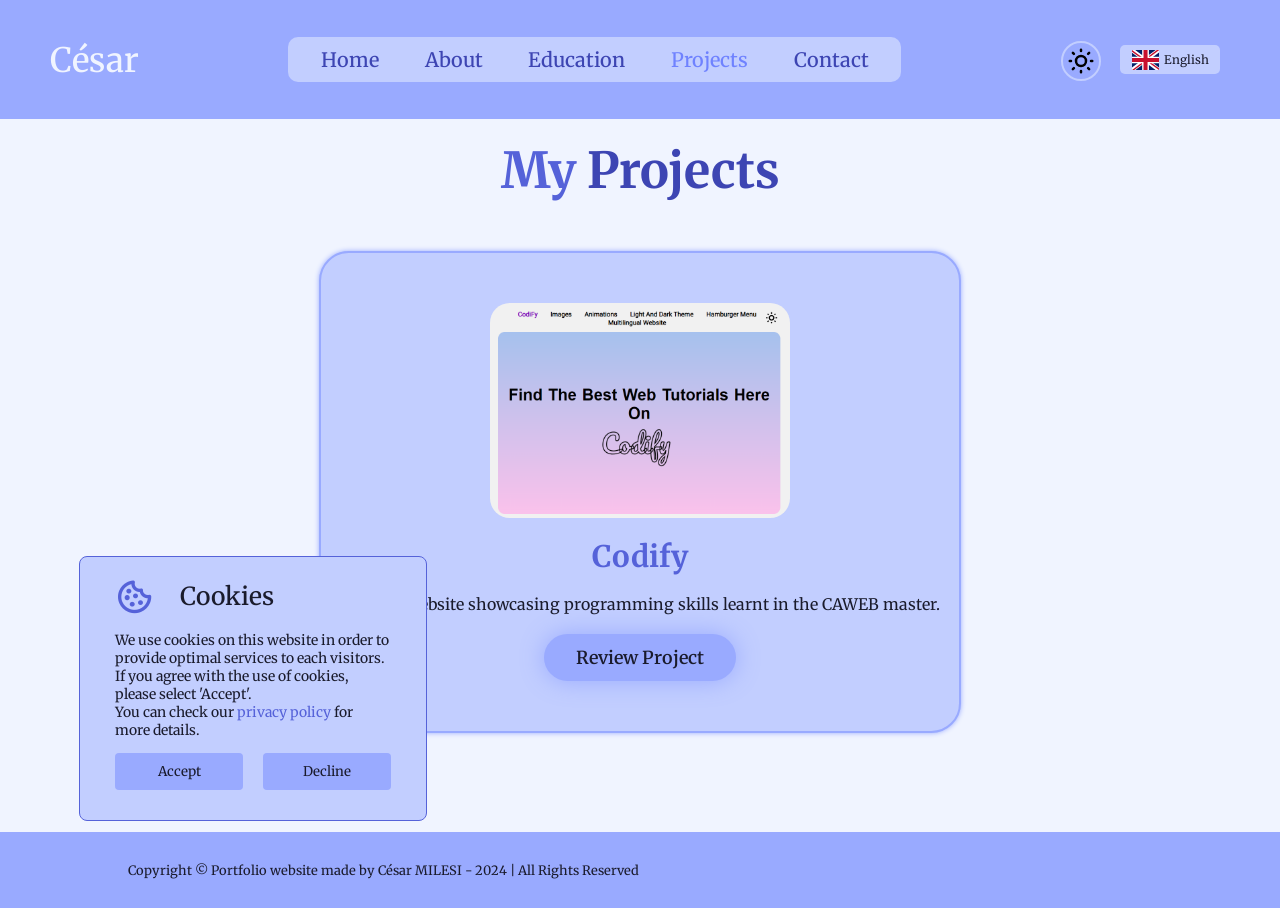
<file: pages/projects.html>
<!DOCTYPE html>
<html lang="en">
<head>
    <meta charset="UTF-8">
    <meta name="viewport" content="width=device-width, initial-scale=1.0">
    <title>Projects</title>

    <!--Styles-->
    <link rel="stylesheet" href="../css/style.css">
    <link rel="stylesheet" href="../css/cookies.css">
    <link rel="stylesheet" href="../css/themeSwitcher.css">
    <link rel="stylesheet" href="../css/projects.css">
    <link rel="stylesheet" href="../css/languageSwitcher.css">
    <link rel="stylesheet" href="../css/hamburgerMenu.css">
    <link rel="stylesheet" href="../css/mediaQueries.css">

    <!--Additional classes for some icons effects-->
    <link href="https://unpkg.com/boxicons@2.1.4/css/boxicons.min.css" rel="stylesheet">

    <!--Favicon-->
    <link rel="icon" type="image/x-icon" href="../images/icons/favicon.ico">
</head>
<body>
    <!-- Back to top -->
    <div id="progress">
        <span class="progress-value"><i class="bx bx-up-arrow-alt"></i></span>
    </div>

    <div class="cookiesWrapper">
        <div class="cookiesHeader">
            <i class="bx bx-cookie"></i>
            <h2 data-i18n="cookiesTitle">Cookies</h2>
        </div>

        <div class="cookiesData">
            <p data-i18n="cookieText">We use cookies on this website in order to provide optimal services to each visitors. If you agree with the use of cookies, please select 'Accept'. You can check our <a href="#">privacy policy</a> for more details.</p>
        </div>

        <div class="cookiesButtons">
            <button data-i18n="cookieAccept" class="acceptButton" type="button">Accept</button>
            <button data-i18n="cookieDecline" class="declineButton" type="button">Decline</button>
        </div>
    </div>

    <!-- Header section -->
    <header class="header">
        <nav>
            <div class="navBar">
                <div class="logoHamburger">
                    <div class="bx bx-menu" id="menu-icon"></div>
                    <span class="logo"><a data-i18n="logo" href="../index.html">César</a></span>
                </div>
                <div class="menu">
                    <ul class="nav-links">
                        <li><a data-i18n="home" href="../index.html">Home</a></li>
                        <li><a data-i18n="about" href="../pages/aboutMe.html">About</a></li>
                        <li><a data-i18n="education" href="../pages/education.html">Education</a></li>
                        <li><a data-i18n="projet" href="../pages/projects.html" class="active">Projects</a></li>
                        <li><a data-i18n="contact" href="../pages/contact.html">Contact</a></li>
                    </ul>
                </div>
                <div class="darkLight-languageBox">
                    <button type="button" id="darkModeToggle" class="darkModeToggle">
                        <img id="iconTheme" width="35" height="35" src="../images/icons/sun.svg" alt="Sun">
                    </button>
                    <div class="drop-down">
                        <div class="wrapper">
                            <img src="../images/icons/flags/EN.svg" alt="English flag" class="selectedFlag">
                            <div id="selectedLanguage" class="selectedLanguage" onchange="fetchJsonContent('projects')">English</div>
                        </div>
                        <div class="list">
                            <div class="language">
                                <img src="../images/icons/flags/EN.svg" alt="English flag">
                                <div class="text">English</div>
                            </div>
                            <div class="language">
                                <img src="../images/icons/flags/FR.svg" alt="French flag">
                                <div class="text">Français</div>
                            </div>
                            <div class="language">
                                <img src="../images/icons/flags/JP.svg" alt="Japanese flag">
                                <div class="text jp">日本語</div>
                            </div>
                        </div>
                    </div>
                </div>
            </div>
        </nav>
    </header>

    <!-- Projects section -->
     <section class="projects" id="projects">
        <h2 data-i18n="projects_Title" class="heading">My <span>Projects</span></h2>
        <div class="projects-box">
            <div class="project-card">
                <img src="../images/projects/codify/coverImage.png" alt="Project Codify">
                <h3>Codify</h3>
                <p data-i18n="codify_Explanation">Tutorial website showcasing programming skills learnt in the CAWEB master.</p>
                <div class="projectBtn">
                    <a data-i18n="codify_Review" href="../pages/projects/codifyProject.html">Review Project</a>
                </div>
            </div>

            <!-- <div class="project-card">
                <img src="../images/ProfilPhoto.JPG" alt="Project 1">
                <h3>Wordpress website</h3>
                <p>Lorem ipsum dolor, sit amet consectetur adipisicing elit. Fugit distinctio pariatur illum porro beatae ipsa magnam quasi assumenda commodi dicta quia itaque, blanditiis doloribus cumque?</p>
                <div class="projectBtn">Review Project</div>
            </div> -->

            <!-- <div class="project-card">
                <img src="../images/ProfilPhoto.JPG" alt="Project 1">
                <h3>End of semester project</h3>
                <p>Lorem ipsum dolor, sit amet consectetur adipisicing elit. Fugit distinctio pariatur illum porro beatae ipsa magnam quasi assumenda commodi dicta quia itaque, blanditiis doloribus cumque?</p>
                <div class="projectBtn">Review Project</div>
            </div>

            <div class="project-card">
                <img src="../images/ProfilPhoto.JPG" alt="Project 1">
                <h3>CAWEB master's website</h3>
                <p>Lorem ipsum dolor, sit amet consectetur adipisicing elit. Fugit distinctio pariatur illum porro beatae ipsa magnam quasi assumenda commodi dicta quia itaque, blanditiis doloribus cumque?</p>
                <div class="projectBtn">Review Project</div>
            </div> -->
        </div>
    </section>

    <!-- Footer section -->
    <footer class="footer" id="footer">
        <div class="footerText">
            <p data-i18n="copyright">Copyright &copy; Portfolio website made by Cesar MILESI - 2024 | All Rights Reserved</p>
        </div>
    </footer>

    <script src="../js/darkMode.js"></script>
    <script src="../js/languageSelector.js"></script>
    <script src="../js/languageSwitcher.js"></script>
    <script src="../js/hamburgerMenu.js"></script>
    <script src="../js/backToTop_header.js"></script>
    <script src="../js/cookies.js"></script>
</body>
</html>
</file>
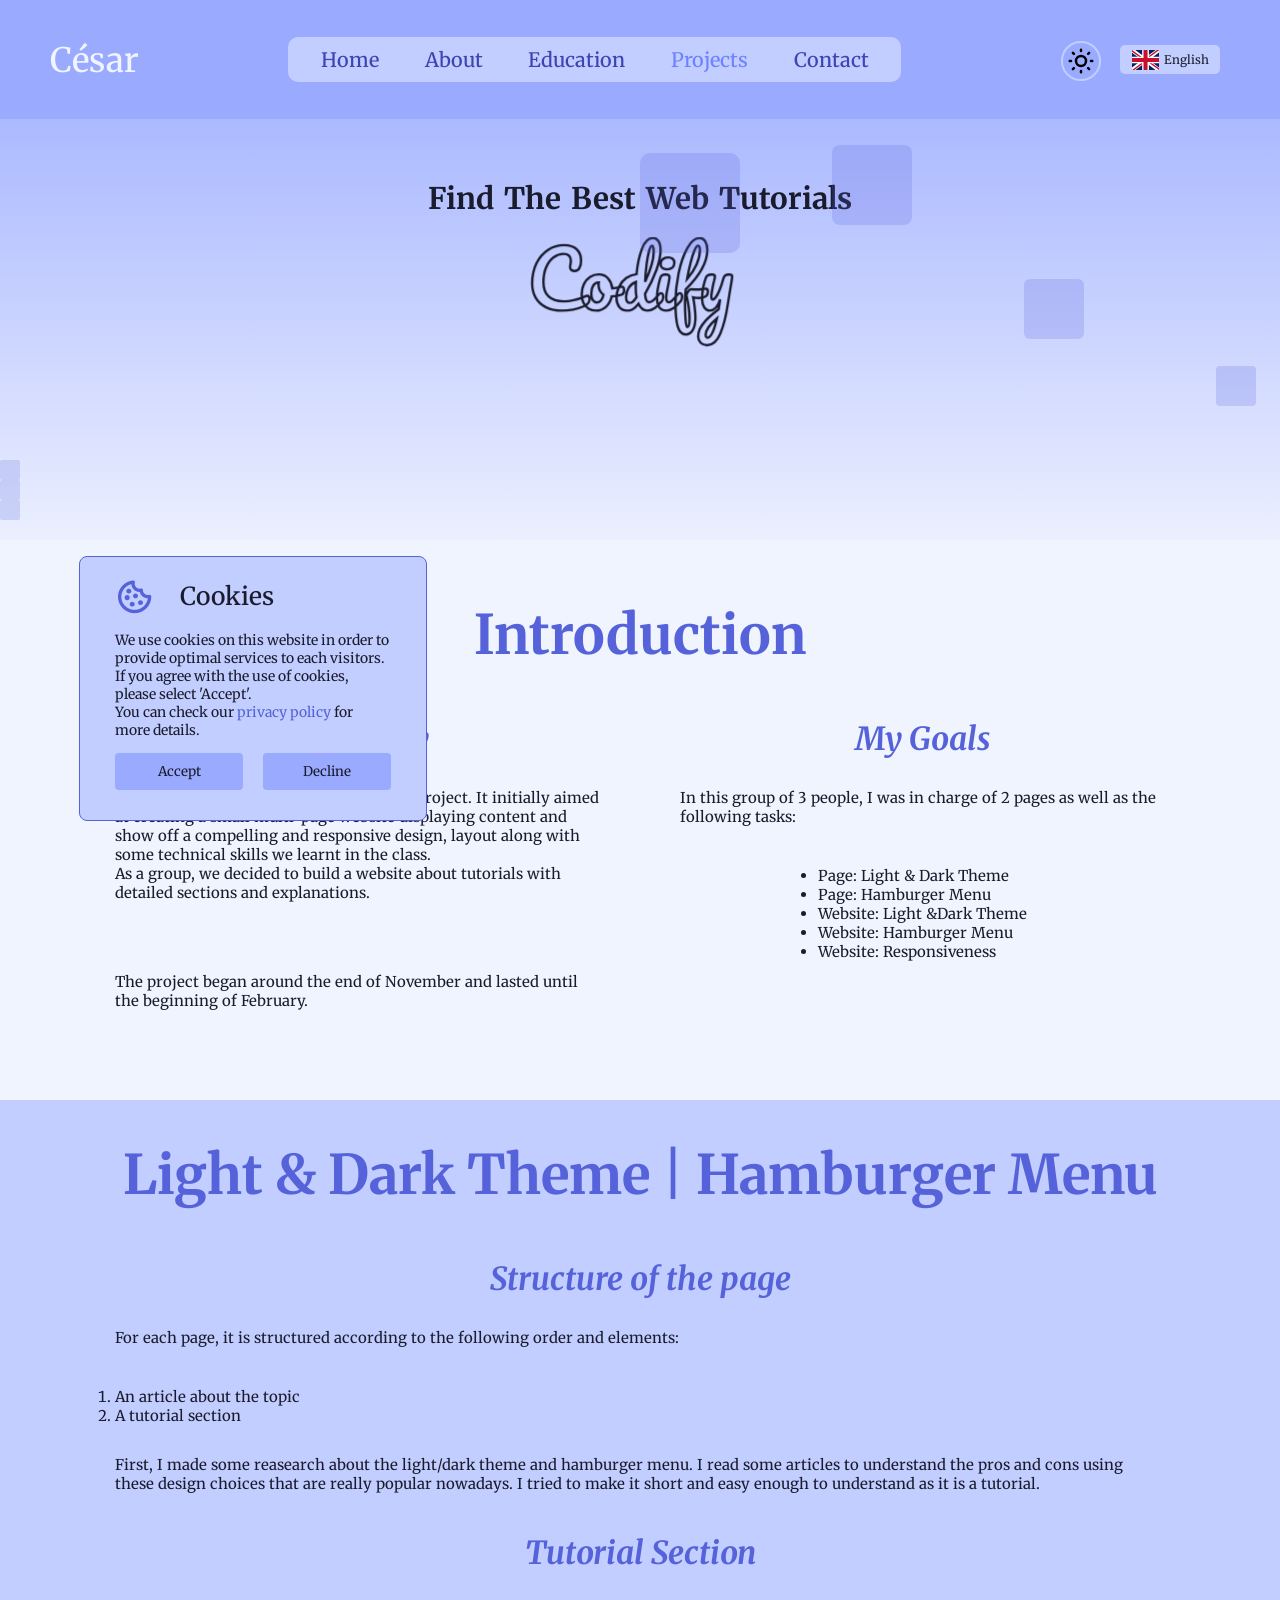
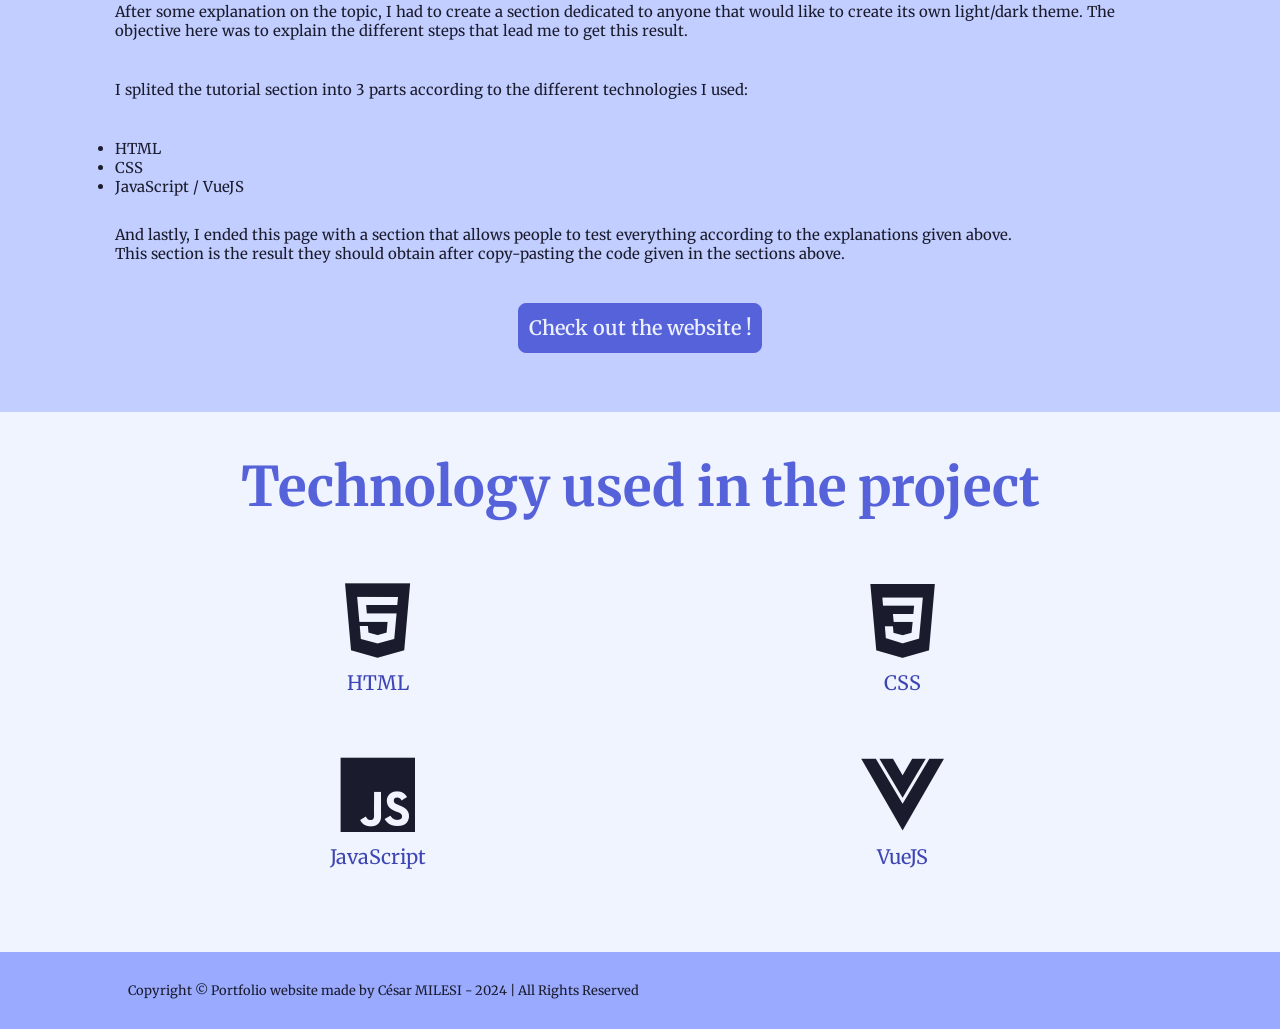
<file: pages/projects/codifyProject.html>
<!DOCTYPE html>
<html lang="en">
<head>
    <meta charset="UTF-8">
    <meta name="viewport" content="width=device-width, initial-scale=1.0">
    <title>Portfolio website - César</title>

    <!--Styles-->
    <link rel="stylesheet" href="../../css/style.css">
    <link rel="stylesheet" href="../../css/codifyHeader.css">
    <link rel="stylesheet" href="../../css/themeSwitcher.css">
    <link rel="stylesheet" href="../../css/home.css">
    <link rel="stylesheet" href="../../css/about.css">
    <link rel="stylesheet" href="../../css/languageSwitcher.css">
    <link rel="stylesheet" href="../../css/hamburgerMenu.css">
    <link rel="stylesheet" href="../../css/cookies.css">
    <link rel="stylesheet" href="../../css/projects/codify.css">
    <link rel="stylesheet" href="../../css/mediaQueries.css">

    <!--Additional classes for some icons effects-->
    <link href="https://unpkg.com/boxicons@2.1.4/css/boxicons.min.css" rel="stylesheet">

    <!--Favicon-->
    <link rel="icon" type="image/x-icon" href="../../images/icons/favicon.ico">
</head>
<body>
    <!-- Back to top -->
    <div id="progress">
        <span class="progress-value"><i class="bx bx-up-arrow-alt"></i></span>
    </div>

    <div class="cookiesWrapper">
        <div class="cookiesHeader">
            <i class="bx bx-cookie"></i>
            <h2 data-i18n="cookiesTitle">Cookies</h2>
        </div>

        <div class="cookiesData">
            <p data-i18n="cookieText">We use cookies on this website in order to provide optimal services to each visitors. If you agree with the use of cookies, please select 'Accept'. You can check our <a href="#">privacy policy</a> for more details.</p>
        </div>

        <div class="cookiesButtons">
            <button data-i18n="cookieAccept" class="acceptButton" type="button">Accept</button>
            <button data-i18n="cookieDecline" class="declineButton" type="button">Decline</button>
        </div>
    </div>

    <!-- Header section -->
    <header class="header">
        <nav>
            <div class="navBar">
                <div class="logoHamburger">
                    <div class="bx bx-menu" id="menu-icon"></div>
                    <span class="logo"><a data-i18n="logo" href="../../index.html">César</a></span>
                </div>
                <div class="menu">
                    <ul class="nav-links">
                        <li><a data-i18n="home" href="../../index.html">Home</a></li>
                        <li><a data-i18n="about" href="../../pages/aboutMe.html">About</a></li>
                        <li><a data-i18n="education" href="../../pages/education.html">Education</a></li>
                        <li><a data-i18n="projet" href="../../pages/projects.html" class="active">Projects</a></li>
                        <li><a data-i18n="contact" href="../../pages/contact.html">Contact</a></li>
                    </ul>
                </div>
                <div class="darkLight-languageBox">
                    <button type="button" id="darkModeToggle" class="darkModeToggle">
                        <img id="iconTheme" width="35" height="35" src="../../images/icons/sun.svg" alt="Sun">
                    </button>
                    <div class="drop-down">
                        <div class="wrapper">
                            <img src="../../images/icons/flags/EN.svg" alt="English flag" class="selectedFlag">
                            <div id="selectedLanguage" class="selectedLanguage" onchange="fetchJsonContent('codifyProject')">English</div>
                        </div>
                        <div class="list">
                            <div class="language">
                                <img src="../../images/icons/flags/EN.svg" alt="English flag">
                                <div class="text">English</div>
                            </div>
                            <div class="language">
                                <img src="../../images/icons/flags/FR.svg" alt="French flag">
                                <div class="text">Français</div>
                            </div>
                            <div class="language">
                                <img src="../../images/icons/flags/JP.svg" alt="Japanese flag">
                                <div class="text jp">日本語</div>
                            </div>
                        </div>
                    </div>
                </div>
            </div>
        </nav>
    </header>

    <div class="area">
        <div class="content">
            <h1 data-i18n="heroTitle" class="heroText heroAlignment">Find the best Web Tutorials</h1>
            <svg id="svgNotAnimated" class="logoSvgProperties logoAnimation" xmlns="http://www.w3.org/2000/svg" viewBox="-10 0 200 100">
                <path d="M24.992,61.32C19.915,61.32 15.499,60.403 11.744,58.568C7.989,56.691 5.109,54.045 3.104,50.632C1.099,47.219 0.096,43.251 0.096,38.728C0.096,32.456 1.269,26.888 3.616,22.024C6.005,17.16 9.227,13.405 13.28,10.76C17.333,8.072 21.835,6.728 26.784,6.728C31.392,6.728 34.891,7.923 37.28,10.312C39.669,12.659 40.864,15.773 40.864,19.656C40.864,22.259 40.395,24.349 39.456,25.928C38.56,27.507 37.259,28.296 35.552,28.296C34.357,28.296 33.419,28.019 32.736,27.464C32.053,26.909 31.712,26.099 31.712,25.032C31.712,24.648 31.797,23.944 31.968,22.92C32.224,21.64 32.352,20.616 32.352,19.848C32.352,15.965 30.283,14.024 26.144,14.024C23.328,14.024 20.64,14.941 18.08,16.776C15.52,18.611 13.451,21.32 11.872,24.904C10.293,28.445 9.504,32.669 9.504,37.576C9.504,42.696 10.933,46.664 13.792,49.48C16.651,52.253 20.875,53.64 26.464,53.64C29.237,53.64 32.032,53.299 34.848,52.616C37.707,51.891 40.864,50.803 44.32,49.352C44.96,49.096 45.493,48.968 45.92,48.968C46.603,48.968 47.115,49.224 47.456,49.736C47.797,50.248 47.968,50.909 47.968,51.72C47.968,54.323 46.56,56.243 43.744,57.48C40.715,58.803 37.557,59.784 34.272,60.424C31.029,61.021 27.936,61.32 24.992,61.32ZM74.962,41.352C75.517,41.352 75.943,41.629 76.242,42.184C76.541,42.739 76.69,43.443 76.69,44.296C76.69,46.344 76.071,47.56 74.834,47.944C72.274,48.84 69.458,49.352 66.386,49.48C65.575,53.064 63.975,55.944 61.586,58.12C59.197,60.253 56.487,61.32 53.458,61.32C50.898,61.32 48.701,60.701 46.866,59.464C45.074,58.227 43.709,56.584 42.77,54.536C41.831,52.488 41.362,50.269 41.362,47.88C41.362,44.637 41.981,41.757 43.218,39.24C44.455,36.68 46.162,34.696 48.338,33.288C50.514,31.837 52.925,31.112 55.57,31.112C58.813,31.112 61.415,32.243 63.378,34.504C65.383,36.723 66.557,39.475 66.898,42.76C68.903,42.632 71.293,42.205 74.066,41.48C74.407,41.395 74.706,41.352 74.962,41.352ZM53.97,54.536C55.335,54.536 56.509,53.981 57.49,52.872C58.514,51.763 59.197,50.163 59.538,48.072C58.215,47.176 57.191,46.003 56.466,44.552C55.783,43.101 55.442,41.565 55.442,39.944C55.442,39.261 55.506,38.579 55.634,37.896L55.314,37.896C53.607,37.896 52.178,38.728 51.026,40.392C49.917,42.013 49.362,44.317 49.362,47.304C49.362,49.651 49.81,51.443 50.706,52.68C51.645,53.917 52.733,54.536 53.97,54.536ZM107.549,46.728C108.104,46.728 108.53,46.984 108.829,47.496C109.17,48.008 109.341,48.712 109.341,49.608C109.341,51.315 108.936,52.637 108.125,53.576C106.376,55.709 104.456,57.544 102.365,59.08C100.274,60.573 98.205,61.32 96.157,61.32C92.914,61.32 90.44,59.421 88.733,55.624C86.941,57.885 85.362,59.4 83.997,60.168C82.674,60.936 81.117,61.32 79.325,61.32C76.722,61.32 74.568,60.36 72.861,58.44C71.197,56.477 70.365,53.939 70.365,50.824C70.365,47.411 71.09,44.253 72.541,41.352C73.992,38.408 75.976,36.019 78.493,34.184C81.053,32.307 83.912,31.197 87.069,30.856C87.88,22.579 89.416,15.517 91.677,9.672C93.981,3.784 96.989,0.84 100.701,0.84C102.536,0.84 104.05,1.672 105.245,3.336C106.482,5 107.101,7.517 107.101,10.888C107.101,15.667 105.928,21.256 103.581,27.656C101.234,34.056 98.098,40.627 94.173,47.368C94.344,49.843 94.706,51.613 95.261,52.68C95.858,53.747 96.605,54.28 97.501,54.28C98.653,54.28 99.826,53.768 101.021,52.744C102.216,51.72 103.816,50.013 105.821,47.624C106.333,47.027 106.909,46.728 107.549,46.728ZM99.997,7.112C99.186,7.112 98.376,8.563 97.565,11.464C96.754,14.323 96.05,18.077 95.453,22.728C94.898,27.379 94.493,32.243 94.237,37.32C99.016,26.909 101.405,18.547 101.405,12.232C101.405,10.611 101.256,9.352 100.957,8.456C100.701,7.56 100.381,7.112 99.997,7.112ZM81.565,54.856C82.376,54.856 83.186,54.536 83.997,53.896C84.808,53.213 85.832,51.976 87.069,50.184C86.642,47.88 86.429,45.299 86.429,42.44C86.429,41.416 86.472,39.752 86.557,37.448C84.21,38.173 82.248,39.752 80.669,42.184C79.133,44.573 78.365,47.24 78.365,50.184C78.365,53.299 79.432,54.856 81.565,54.856ZM112.519,26.952C110.727,26.952 109.383,26.547 108.487,25.736C107.591,24.883 107.143,23.709 107.143,22.216C107.143,20.723 107.719,19.485 108.871,18.504C110.065,17.48 111.537,16.968 113.287,16.968C114.865,16.968 116.145,17.352 117.127,18.12C118.108,18.888 118.599,19.976 118.599,21.384C118.599,23.091 118.044,24.456 116.935,25.48C115.825,26.461 114.353,26.952 112.519,26.952ZM112.007,61.32C109.233,61.32 107.207,60.339 105.927,58.376C104.689,56.413 104.071,53.811 104.071,50.568C104.071,48.648 104.305,46.195 104.775,43.208C105.287,40.179 105.927,37.363 106.695,34.76C107.079,33.395 107.591,32.456 108.231,31.944C108.871,31.432 109.895,31.176 111.303,31.176C113.479,31.176 114.567,31.901 114.567,33.352C114.567,34.419 114.161,36.893 113.351,40.776C112.327,45.469 111.815,48.648 111.815,50.312C111.815,51.592 111.985,52.573 112.327,53.256C112.668,53.939 113.244,54.28 114.055,54.28C114.823,54.28 115.783,53.747 116.935,52.68C118.087,51.613 119.623,49.928 121.543,47.624C122.055,47.027 122.631,46.728 123.271,46.728C123.825,46.728 124.252,46.984 124.551,47.496C124.892,48.008 125.063,48.712 125.063,49.608C125.063,51.315 124.657,52.637 123.847,53.576C119.623,58.739 115.676,61.32 112.007,61.32ZM144.796,43.08C145.99,43.08 146.588,43.976 146.588,45.768C146.588,49.139 143.942,50.824 138.652,50.824C137.628,50.824 136.156,50.632 134.236,50.248C134.79,52.893 135.238,55.837 135.58,59.08C135.964,62.28 136.156,64.925 136.156,67.016C136.156,71.624 135.409,75.144 133.916,77.576C132.422,80.008 130.46,81.224 128.028,81.224C124.956,81.224 122.758,79.048 121.436,74.696C120.156,70.344 119.516,63.773 119.516,54.984C119.516,46.792 120.39,38.493 122.14,30.088C123.932,21.64 126.364,14.664 129.436,9.16C132.55,3.613 135.964,0.84 139.676,0.84C141.681,0.84 143.238,1.736 144.348,3.528C145.5,5.32 146.076,7.731 146.076,10.76C146.076,20.787 140.081,31.709 128.092,43.528C127.665,47.709 127.452,51.379 127.452,54.536C127.452,58.931 127.601,63.432 127.9,68.04C128.198,72.691 128.689,75.016 129.372,75.016C130.652,75.016 131.292,72.797 131.292,68.36C131.292,65.032 131.057,61.811 130.588,58.696C130.161,55.581 129.564,52.296 128.796,48.84C128.753,48.285 128.924,47.581 129.308,46.728C129.734,45.875 130.246,45.128 130.844,44.488C131.441,43.848 131.974,43.528 132.444,43.528C133.297,43.528 134.321,43.571 135.516,43.656C135.9,43.699 136.348,43.72 136.86,43.72C138.566,43.72 140.465,43.571 142.556,43.272C142.897,43.229 143.26,43.187 143.644,43.144C144.028,43.101 144.412,43.08 144.796,43.08ZM138.332,7.176C137.564,7.176 136.604,8.477 135.452,11.08C134.342,13.683 133.233,17.139 132.124,21.448C131.014,25.715 130.054,30.237 129.244,35.016C132.657,31.133 135.281,27.101 137.116,22.92C138.95,18.696 139.889,14.749 139.932,11.08C139.932,8.477 139.398,7.176 138.332,7.176ZM164.16,31.176C165.141,31.176 165.824,31.304 166.208,31.56C166.592,31.816 166.784,32.243 166.784,32.84C166.784,33.864 166.229,37.512 165.12,43.784C164.138,49.8 163.562,53.363 163.392,54.472C161.813,65.437 159.637,74.12 156.864,80.52C154.09,86.92 150.4,90.12 145.792,90.12C143.616,90.12 141.845,89.437 140.48,88.072C139.114,86.749 138.431,85 138.431,82.824C138.431,80.819 138.88,78.771 139.776,76.68C140.714,74.589 142.421,72.179 144.896,69.448C147.413,66.76 150.954,63.667 155.52,60.168L155.712,58.696C156.01,57.117 156.352,54.856 156.736,51.912C155.882,54.984 154.688,57.331 153.152,58.952C151.616,60.531 149.994,61.32 148.288,61.32C146.368,61.32 144.789,60.445 143.552,58.696C142.357,56.904 141.76,54.685 141.76,52.04C141.76,48.84 141.973,45.917 142.4,43.272C142.826,40.584 143.53,37.747 144.512,34.76C144.938,33.48 145.536,32.563 146.304,32.008C147.072,31.453 148.288,31.176 149.952,31.176C150.89,31.176 151.53,31.325 151.872,31.624C152.256,31.923 152.448,32.371 152.448,32.968C152.448,33.309 152.213,34.461 151.744,36.424C151.317,38.003 150.976,39.432 150.72,40.712C150.378,42.461 150.08,44.147 149.824,45.768C149.568,47.347 149.44,48.648 149.44,49.672C149.44,51.293 149.888,52.104 150.784,52.104C151.424,52.104 152.213,51.464 153.152,50.184C154.133,48.904 155.157,46.963 156.224,44.36C157.333,41.757 158.4,38.557 159.424,34.76C159.765,33.48 160.277,32.563 160.96,32.008C161.685,31.453 162.752,31.176 164.16,31.176ZM146.496,83.912C147.562,83.912 148.757,82.675 150.08,80.2C151.402,77.725 152.725,73.608 154.048,67.848C150.762,70.621 148.373,73.139 146.88,75.4C145.429,77.704 144.704,79.709 144.704,81.416C144.704,82.141 144.832,82.739 145.088,83.208C145.386,83.677 145.856,83.912 146.496,83.912Z" />
            </svg>
        </div>
        <ul class="squares">
            <li></li>
            <li></li>
            <li></li>
            <li></li>
            <li></li>
            <li></li>
            <li></li>
            <li></li>
            <li></li>
            <li></li>
        </ul>
    </div>

    <section class="introduction">
        <h1 data-i18n="intro_Title">Introduction</h1>
        <div class="introContent">
            <div class="leftIntroContainer">
                <h3 data-i18n="intro_Summary">Summary</h3>
                <p data-i18n="intro_Text1">
                    Codify is a website built through a group project. It initially aimed at creating a small multi-page website displaying content and show off a compelling and responsive design, layout along with some technical skills we learnt in the class.<br>
                    As a group, we decided to build a website about tutorials with detailed sections and explanations.
                </p>
                <p data-i18n="intro_Text2">
                    The project began around the end of November and lasted until the beginning of February.
                </p>
            </div>
            <div class="rightIntroContainer">
                <h3 data-i18n="goals_Title">My Goals</h3>
                <p data-i18n="goals_Text">In this group of 3 people, I was in charge of 2 pages as well as the following tasks:</p>
                <div class="centerList">
                    <ul>
                        <li data-i18n="goals_List1">Page: Light &amp; Dark Theme</li>
                        <li data-i18n="goals_List2">Page: Hamburger Menu</li>
                        <li data-i18n="goals_List3">Website: Light &amp;Dark theme</li>
                        <li data-i18n="goals_List4">Website: Hamburger Menu</li>
                        <li data-i18n="goals_List5">Website: Responsiveness</li>
                    </ul>
                </div>
            </div>
        </div>
    </section>

    <!-- Light & Dark Theme Section -->
    <section class="light_dark_theme">
        <div>
            <h1 data-i18n="lightDark_Title">Light &amp; Dark Theme | Hamburger Menu</h1>
            <!-- Structure of the page -->
            <div>
                <h3 data-i18n="lightDark_Structure">Structure of the page</h3>
            </div>
            <p data-i18n="lightDark_Structure_Text1" class="text">
                For each page, it is structured according to the following order and elements:
            </p>
            <div class="centerList">
                <ol>
                    <li data-i18n="lightDark_Structure_List1">An article about the topic</li>
                    <li data-i18n="lightDark_Structure_List2">A tutorial section</li>
                </ol>
            </div>
            <p data-i18n="lightDark_Structure_Text2">
                First, I made some reasearch about the light/dark theme and hamburger menu.
                I read some articles to understand the pros and cons using these design choices that are really popular nowadays.
                I tried to make it short and easy enough to understand as it is a tutorial.<br>
            </p>
        </div>

        <!-- Tutorial section -->
        <div class="tutorialSection">
            <div>
                <h3 data-i18n="tutorialSection_Title">Tutorial Section</h3>
                <p data-i18n="tutorialSection_Text1">
                    After some explanation on the topic, I had to create a section dedicated to anyone that would like to create its own light/dark theme.
                    The objective here was to explain the different steps that lead me to get this result.<br>
                </p>
                <p data-i18n="tutorialSection_Text2">
                    I splited the tutorial section into 3 parts according to the different technologies I used:
                </p>
                <div class="centerList">
                    <ul>
                        <li>HTML</li>
                        <li>CSS</li>
                        <li>JavaScript / VueJS</li>
                    </ul>
                </div>
                <p data-i18n="tutorialSection_Text3">
                    And lastly, I ended this page with a section that allows people to test everything according to the explanations given above.<br>
                    This section is the result they should obtain after copy-pasting the code given in the sections above.
                </p>
            </div>
        </div>
        <a class="btn-box button" target="_blank" href="https://cesarmilesi.github.io/Codify/">
            <div data-i18n="checkWebsite_Button" class="button">Check out the website !</div>
        </a>
    </section>

    <section class="summary">
        <h1 data-i18n="technology_Title">Technology used in the project</h1>
        <div class="techno">
            <div class="technoBox">
                <i class="bx bxl-html5"></i>
                <span>HTML</span>
            </div>
            <div class="technoBox">
                <i class="bx bxl-css3" ></i>
                <span>CSS</span>
            </div>
            <div class="technoBox">
                <i class="bx bxl-javascript"></i>
                <span>JavaScript</span>
            </div>
            <div class="technoBox">
                <i class="bx bxl-vuejs"></i>
                <span>VueJS</span>
            </div>
        </div>
    </section>

    <!-- Footer section -->
    <footer class="footer" id="footer">
        <div class="footerText">
            <p data-i18n="copyright">Copyright &copy; Portfolio website made by Cesar MILESI - 2024 | All Rights Reserved</p>
        </div>
    </footer>

    <script src="../../js/darkMode.js"></script>
    <script src="../../js/languageSelector.js"></script>
    <script src="../../js/languageSwitcher.js"></script>
    <script src="../../js/hamburgerMenu.js"></script>
    <script src="../../js/cookies.js"></script>
    <script src="../../js/backToTop_header.js"></script>
</body>
</html>
</file>
<file: css/style.css>
@import url('https://fonts.googleapis.com/css2?family=Merriweather:ital,wght@0,300;0,400;0,700;0,900;1,300;1,400;1,700;1,900&display=swap');

/*Light theme colors*/
:root {
    /* Definite colors */
    --background-color: #F0F4FF;
    --background2-color: #C2CEFF;
    --headerBackground-color: #99AAFF;
    --footer-backgroundColor: #99AAFF;
    --navTitle-color: #6F82FF;
    --inactiveTitles-color: #3D45B3;
    --heading-color: #5562D9;
    --heading2-color: #5562D9;
    --name-color: #3D45B3;
    --work-color: #5562D9;
    --text-color: #1A1B2C;
    --category-color: #EBEFFF;
    --category2-color: #5562D9;

    --logo-color: #F0F4FF;

    --buttonText-color: #EBEFFF;
    --buttonBackground-color: #5562D9;
    --buttonBackgroundHover-color: #EBEFFF;
    --buttonTextHover-color: #3D45B3;
    --buttonBorder-color: #5562D9;

    --buttonTextInverse-color: #3D45B3;
    --buttonBackgroundInverse-color: #EBEFFF;
    --buttonBackgroundHoverInverse-color: #5562D9;
    --buttonTextHoverInverse-color: #EBEFFF;
    --buttonBorderInverse-color: #5562D9;

    --imageHover-color: #5562D9;
    --imageBorder-color: #99AAFF;
    --link-color: #5562D9;

    --menuLanguageBackground-color: #C2CEFF;
    --menuLanguageHover-color: #99AAFF;

    --menuBackground-color: #C2CEFF;
    --borderMenu-color: #C2CEFF;

    --arrow-color: #5562d9;
    --progress-color: #99AAFF;

    --boxBorder-color: #5562D9;

    --year-color: #3D45B3;

    --skillBarBackground-color: #5562b9;
    --skillBar-color: #99aaff;

    --languageBox-color: #C2CEFF;
    --languageInfo-color: #3D467E;
    --languageBar-color: #6F82FF;

    --projectCardBorder-color: #99AAFF;

    --contactFormBackground-color: #ebefff;
    --contactBoxHover-color: #c2ceff;
    --mailBox-color: #c2ceff;
    --mailIconBackground-color: #d7dfff;
}

/*Dark theme colors*/
:root.darkTheme {
    /* Definite colors */
    --background-color: #1a1b2c;
    --background2-color: #3D467E;
    --headerBackground-color: #2f355b;
    --footer-backgroundColor: #2f355b;
    --navTitle-color: #8C9BE8;
    --inactiveTitles-color: #F0F4FF;
    --heading-color: #8C9BE8;
    --heading2-color: #242845; /* With backgroun which has the second color */
    --name-color: #B9C5F3;
    --work-color: #8C9BE8;
    --text-color: #F0F4FF;
    --category-color: #2f355b;
    --category2-color: #8C9BE8;

    --logo-color: #F0F4FF;

    --buttonText-color: #2F355B;
    --buttonBackground-color: #8C9BE8;
    --buttonBackgroundHover-color: #2F355B;
    --buttonTextHover-color: #B9C5F3;
    --buttonBorder-color: #8C9BE8;

    --buttonTextInverse-color: #B9C5F3;
    --buttonBackgroundInverse-color: #2F355B;
    --buttonBackgroundHoverInverse-color: #8C9BE8;
    --buttonTextHoverInverse-color: #2F355B;
    --buttonBorderInverse-color: #8C9BE8;

    --imageHover-color: #8C9BE8;
    --imageBorder-color: #4F5CAD;
    --link-color: #8C9BE8;

    --menuLanguageBackground-color: #3D467E;
    --menuLanguageHover-color: #4F5CAD;

    --menuBackground-color: #3D467E;
    --borderMenu-color: #3D467E;

    --arrow-color: #8c9be8;
    --progress-color: #4F5CAD;

    --boxBorder-color: #8C9BE8;

    --year-color: #B9C5F3;

    --skillBarBackground-color: #8C9BE8;
    --skillBar-color: #4F5CAD;

    --languageBox-color: #4f5cad;
    --languageInfo-color: #C2CEFF;
    --languageBar-color: #8C9BE8;

    --projectCardBorder-color: #1A1B2C;

    --contactFormBackground-color: #1a1b2c;
    --contactBoxHover-color: #2F355B;
    --mailBox-color: #3d467e;
    --mailIconBackground-color: #4f5cad;
}


* {
    margin: 0;
    padding: 0;
    box-sizing: border-box; /*border & padding of the element added*/
    text-decoration: none;
    outline: none; /*Border of a rectangle*/
    scroll-behavior: smooth;
    font-family: 'Merriweather', serif;
}

html {
    font-size: 62%;
    overflow-x: hidden;   
}

body {
    background: var(--background-color);
    min-height: 100vh;
    display: flex;
    flex-direction: column;
}

section {
    min-height: 60vh; /*1% of block's height*/
    padding: 2rem 9%;
    /* background-color: var(--section-color); */
    /*padding: 10rem 9% 2rem;*/ /*Haut Horizontal Bas*/
}

.header {
    position: fixed;
    top: 0;
    left: 0;
    width: 100%;
    padding: 2rem 9%; /*root em*/
    background-color: var(--headerBackground-color);
    display: flex;
    justify-content: space-between;
    align-items: center;
    text-align: center;
    z-index: 100; /* Put the element above everything */
}

footer {
    /* position: fixed; */
    margin-top: auto;
    width: 100%;
    bottom: 0;
    display: flex;
    justify-content: space-between;
    align-items: center;
    padding: 3rem 10%;
    background-color: var(--footer-backgroundColor);
}

.footerContact {
    position: fixed;
    width: 100%;
    bottom: 0;
    display: flex;
    justify-content: space-between;
    align-items: center;
    padding: 3rem 10%;
    background-color: var(--first-color);
    z-index: 100;
}

footer p {
    font-size: 1.3rem;
    color: var(--text-color);
}

.right-icons {
    display: flex;
    align-items: center;
    gap: 2em;
}

/* Menu */
.dropdown-submenu {
    position: relative;
}
  
.dropdown-submenu .dropdown-menu {
    top: 0;
    left: 100%;
    margin-top: -1px;
}

/* --------------------------------------- */

.heading {
    font-size: 5rem;
    margin-bottom: 5rem;
    margin-top: 12rem;
    text-align: center;
    color: var(--heading-color);
}

span {
    color: var(--name-color);
}

.logo {
    font-size: 2.5rem;
    color: var(--text-color);
    font-weight: 600;
}


/* NAVBAR */

nav {
    position: fixed;
    top: 0;
    left: 0;
    height: 12rem; /*70px*/
    background-color: var(--headerBackground-color);
    width: 100%;
}

nav .navBar {
    position: relative;
    height: 100%;
    max-width: 200rem;
    width: 100%;
    background-color: var(--headerBackground-color);
    margin: 0 auto;
    padding: 0 5rem;
    display: flex;
    align-items: center;
    justify-content: space-between;
}

nav .navBar .logo a {
    font-size: 4rem;
    text-decoration: none;
    font-weight: 500;
    color: var(--logo-color);
}

.navBar a:hover,
.navBar a.active {
    color: var(--navTitle-color);
}

.navBar .nav-links {
    display: flex;
    align-items: center;
}

.navBar .nav-links li {
    list-style: none;
    margin: 0 0.8rem;
}

.nav-links li a {
    position: relative;
    font-size: 2rem;
    text-decoration: none;
    font-weight: 500;
    color: var(--inactiveTitles-color);
    padding: 1.5rem;
}

.nav-links li:hover a::before {
    opacity: 1;
}

.navBar .darkLight-languageBox {
    display: flex;
    align-items: center;
}

.navBar .menu {
    background-color: var(--menuBackground-color);
    border: solid var(--borderMenu-color) 10px;
    border-radius: 10px;
}

.darkLight-languageBox .darkModeToggle,
.darkLight-languageBox .drop-down {
    display: flex;
    align-items: center;
    justify-content: center;
    /* background-color: ; */
    margin: 0 1rem;
}

.darkModeToggle img {
    border: 2px solid var(--menuBackground-color);
    border-radius: 50%;
    padding: 3px;
    width: 4rem;
    height: 4rem;
}

.darkModeToggle img:hover {
    background-color: var(--menuBackground-color);
    box-shadow: 0 0 20px var(--imageHover-color),
                0 0 35px var(--imageHover-color);
    border: 0;
}

.drop-down:hover {
    background-color: var(--menuBackground-color);
    box-shadow: 0 0 10px var(--imageHover-color),
                0 0 20px var(--imageHover-color);
}

.logoHamburger {
    display: flex;
    align-items: center;
    gap: 2rem;
}

/* SOCIAL MEDIA */

.social-mediaBis {
    display: flex;
    flex-direction: row;
    gap: 4rem;
}

.social-mediaBis a {
    display: inline-flex;
    align-items: center;
    justify-content: center;
    width: 4rem;
    height: 4rem;
    background: transparent;
    font-size: 2.5rem;
    /* border: 0.2rem solid transparent; */
    border: 2px solid var(--text-color);
    margin: 3rem 1.5rem 3rem 0;
    transition: 0.3s ease;
    color: var(--text-color);
    border-radius: 50%;
}

.social-mediaBis a:hover {
    color: var(--text-color);
    transform: scale(1.5) translateY(-5px);
    box-shadow: 0 0 15px var(--menuBackground-color),
                0 0 25px var(--menuBackground-color);
    border: 0;
}


/* STICKY NAV */

/* nav .navBar.sticky {
    background-color: var(--headerSticky-color);
    transition: 0.5s;
    box-shadow: 0 6px 2px -2px var(--box-shadow);
}

.navBar .menu.sticky {
    background-color: var(--headerBackground-color);
    border: solid var(--headerBackground-color) 10px;
} */


/* BUTTON TO TOP */

#progress {
    position: fixed;
    bottom: 5rem;
    right: 2.5rem;
    height: 10rem;
    width: 10rem;
    display: none;
    place-items: center;
    border-radius: 50%;
    box-shadow: 0 0 2rem rgba(0, 0, 0, 0.2);
    cursor: pointer;
    z-index: 20;
}

.progress-value {
    display: block;
    height: calc(100% - 2rem);
    width: calc(100% - 2rem);
    background-color: var(--background2-color);
    border-radius: 50%;
    display: grid;
    place-items: center;
    font-size: 4rem;
    color: var(--progress-color);
}

.progress-value i {
    color: var(--arrow-color);
}
</file>
<file: css/cookies.css>
/*Light theme colors*/
:root {
    --headerBackground-color: #99AAFF;
    --text-color: #1A1B2C;
    --link-color: #5562D9;
    --menuBackground-color: #C2CEFF;
    --boxBorder-color: #5562D9;
    --imageHover-color: #5562D9;
}

/*Dark theme colors*/
:root.darkTheme {
    --headerBackground-color: #2f355b;
    --text-color: #F0F4FF;
    --link-color: #8C9BE8;
    --menuBackground-color: #3D467E;
    --boxBorder-color: #8C9BE8;
    --imageHover-color: #8C9BE8;
}


.cookiesWrapper {
    position: fixed;
    bottom: 8rem;
    left: 8rem;
    max-width: 35rem;
    width: 100%;
    background: var(--menuBackground-color);
    border-radius: 8px;
    padding: 2rem 3.5rem 3rem;
    z-index: 50;
    transform: scale(0);
    border: 1px solid var(--boxBorder-color);
}

.cookiesWrapper.show {
    transition: all 1s ease;
    transform: scale(1);
}

.cookiesWrapper .cookiesHeader {
    display: flex;
    align-items: center;
    column-gap: 2.5rem;
}

.cookiesHeader i {
    color: var(--imageHover-color);
    font-size: 4rem;
}

.cookiesHeader h2 {
    color: var(--text-color);
    font-size: 2.5rem;
    font-weight: 500;
}

.cookiesWrapper .cookiesData {
    margin-top: 1.5rem;
}

.cookiesWrapper .cookiesData p {
    color: var(--text-color);
    font-size: 1.4rem;
}

.cookiesData p a {
    color: var(--link-color);
    text-decoration: none;
}

.cookiesData p a:hover {
    text-decoration: underline;
}

.cookiesWrapper .cookiesButtons {
    margin-top: 1.4rem;
    width: 100%;
    display: flex;
    align-items: center;
    justify-content: space-between;
}

.cookiesButtons .acceptButton,
.cookiesButtons .declineButton {
    width: calc(100% / 2 - 10px);
    padding: 1rem 0;
    border-radius: 4px;
    background: var(--headerBackground-color);
    cursor: pointer;
    border: none;
    color: var(--text-color);
    transition: all 0.3s ease;
}

.cookiesButtons .acceptButton:hover,
.cookiesButtons .declineButton:hover {
    background-color: var(--menuBackground-color);
    box-shadow: 0 0 15px var(--imageHover-color),
                0 0 25px var(--imageHover-color);
    border: 0;
}
</file>
<file: css/themeSwitcher.css>
/*Light theme colors*/
:root {
    --headerBackground-color: #99AAFF;
}

/*Dark theme colors*/
:root.darkTheme {
    --headerBackground-color: #2f355b;
}

#darkModeToggle {
    /* align-items: center;
    gap: 0; */
    border: none;
    background-color: var(--headerBackground-color);
    margin-top: 0.3rem;
    cursor: pointer;
}
</file>
<file: css/home.css>
/*Light theme colors*/
:root {
    --heading-color: #5562D9;
    --name-color: #3D45B3;
    --work-color: #5562D9;
    --text-color: #1A1B2C;

    --buttonText-color: #EBEFFF;
    --buttonBackground-color: #5562D9;
    --buttonBackgroundHover-color: #EBEFFF;
    --buttonTextHover-color: #3D45B3;
    --buttonBorder-color: #5562D9;

    --buttonTextInverse-color: #3D45B3;
    --buttonBackgroundHoverInverse-color: #5562D9;
    --buttonTextHoverInverse-color: #EBEFFF;

    --imageHover-color: #5562D9;
}

/*Dark theme colors*/
:root.darkTheme {
    --heading-color: #8C9BE8;
    --name-color: #B9C5F3;
    --work-color: #8C9BE8;
    --text-color: #F0F4FF;

    --buttonText-color: #2F355B;
    --buttonBackground-color: #8C9BE8;
    --buttonBackgroundHover-color: #2F355B;
    --buttonTextHover-color: #B9C5F3;
    --buttonBorder-color: #8C9BE8;

    --buttonTextInverse-color: #B9C5F3;
    --buttonBackgroundHoverInverse-color: #8C9BE8;
    --buttonTextHoverInverse-color: #2F355B;

    --imageHover-color: #8C9BE8;
}

.home {
    position: relative;
    display: flex;
    flex-wrap: wrap;
    gap: 1.5rem;
    min-height: 100vh;
    align-items: center;
    margin-top: 4rem;
}

.home-content {
    flex: 1 1 40rem;
    padding-top: 1rem;
    z-index: 1;
}

.home .image {
    flex: 1 1 40rem;
    z-index: 1;
}

.home .image img {
    width: 80%;
    margin-left: 6rem;
    border-radius: 50%;
    box-shadow: 0 2px 8px rgba(0, 0, 0, 0.3);
    margin-top: 5rem;
}

.home .image img:hover {
    box-shadow: 0 5px 15px var(--imageHover-color);
}

.home-content h1 {
    font-size: 5rem;
    font-weight: 700;
    line-height: 2;
    color: var(--heading-color);
}

.home-content h1 span {
    color: var(--name-color);
}

.home-content h3 {
    font-size: 3.2rem;
    color: var(--work-color);
    font-style: italic;
    /* -webkit-text-stroke: .1rem var(--work-color); Width & Color of text */
    /* font-weight: 800; */
}

.home-content p {
    font-size: 1.7rem;
    margin: 3rem 0 4rem;
    color: var(--text-color);
}   

.text-animation {
    position: relative;
    /* width: 36rem; */
}

/* BUTTONS */

.btn-box {
    position: relative;
    display: flex;
    justify-content: space-between;
    width: 34.5rem;
    height: 5rem;
}

.btn-box .button {
    position: relative;
    display: inline-flex;
    justify-content: center;
    align-items: center;
    width: 16rem;
    height: 100%;
    background-color: var(--buttonBackground-color);
    border: .2rem solid var(--buttonBorder-color);
    border-radius: .8rem;
    font-size: 2rem;
    font-weight: 600;
    /* letter-spacing: .1rem; */
    color: var(--buttonText-color);
    z-index: 1;
    overflow: hidden;
    transition: .5s;
}

.btn-box .button::before {
    content: '';
    position: absolute;
    top: 0;
    left: 0;
    width: 0;
    height: 100%;
    background: var(--buttonBackgroundHover-color);
    z-index: -1;
    transition: .5s;
}

.btn-box .button:hover {
    color: var(--buttonTextHover-color);
    background-color: var(--buttonBackgroundHover-color);
}

.btn-box .button:hover::before {
    width: 100%;
}

/* Effect for second button */
.btn-box .button:nth-child(2) {
    color: var(--buttonTextInverse-color);
    background: var(--buttonBackgroundHover-color);
}

.btn-box .button:nth-child(2)::before {
    background: var(--buttonBackgroundHoverInverse-color);
}

.btn-box .button:nth-child(2):hover {
    color: var(--buttonTextHoverInverse-color);
    background-color: var(--buttonBackgroundHoverInverse-color);
}
</file>
<file: css/about.css>
/*Light theme colors*/
:root {
    --background2-color: #C2CEFF;
    --heading2-color: #5562D9;
    --work-color: #5562D9;
    --text-color: #1A1B2C;
    --imageBorder-color: #99AAFF;
}

/*Dark theme colors*/
:root.darkTheme {
    --background2-color: #3D467E;
    --heading2-color: #242845; /* With backgroun which has the second color */
    --work-color: #8C9BE8;
    --text-color: #F0F4FF;
    --imageBorder-color: #4F5CAD;
}

.about {
    display: flex;
    justify-content: center;
    align-items: center;
    gap: 10rem;
    background: var(--background2-color);
    padding-top: 10rem;
    padding-bottom: 10rem;
}

.about-Img {
    border-radius: 50%;
    display: grid;
    place-items: center;
    border: 20px solid var(--imageBorder-color);
}

.about-Img img {
    position: relative;
    width: 30vw;
    border-radius: 50%;
    /* cursor: pointer; */
}

.about-content {
    text-align: center;
}

.about-content h2 {
    text-align: center;
    line-height: 1.5;
    margin-top: 0;
    color: var(--heading2-color);
}

.about-content h3 {
    font-size: 2.6rem;
    color: var(--work-color);
}

.about-content p {
    font-size: 1.6rem;
    margin: 2rem 0 3rem;
    color: var(--text-color);
}

.btn-box.buttons {
    display: inline-block;
    width: 15rem;
}
</file>
<file: css/languageSwitcher.css>
/*Light theme colors*/
:root {
    --menuLanguageBackground-color: #C2CEFF;
    --menuLanguageHover-color: #99AAFF;
}

/*Dark theme colors*/
:root.darkTheme {
    --menuLanguageBackground-color: #3D467E;
    --menuLanguageHover-color: #4F5CAD;
}

.drop-down {
    position: relative;
    display: flex;
    align-items: center;
    justify-content: space-between;
    background-color: var(--menuLanguageBackground-color);
    box-shadow: 0 4px 8px rgba(0, 0, 0, 0);
    width: 100px;
    padding: 0.5rem 1rem;
    cursor: pointer;
    border-radius: 5px;
}

.arrow {
    font-size: 30px;
}

.wrapper {
    display: flex;
    gap: 0.5rem;
    align-items: center;
}

.selectedFlag,.language > img {
    height: 20px;
}

.list {
    /* background-color: #fff; */
    position: absolute;
    top: 45px;
    left: 0;
    border-radius: 0 0 5px 5px;
    box-shadow: 0 4px 8px rgba(0, 0, 0, 0.322);
    cursor: pointer;
    max-height: 250px;
    /* overflow-y: scroll; */
    /* width: 100%; */
    display: none;
}

.language {
    display: flex;
    align-items: center;
    padding: 0.5rem 0.8rem;
    gap: 0.5rem;
}

.language:hover {
    background-color: var(--menuLanguageHover-color);
}

.show {
    display: block;
}

.selectedLanguage,.text {
    font-size: 1.2rem;
    color: var(--text-color);
}

.jp {
    /* font-weight: bold; */
    font-size: 1.3rem;
}

.list.show {
    background-color: var(--menuLanguageBackground-color);
}
</file>
<file: css/hamburgerMenu.css>
/*Light theme colors*/
:root {
    --text-color: #1A1B2C;
}

/*Dark theme colors*/
:root.darkTheme {
    --text-color: #F0F4FF;
}

#menu-icon {
    font-size: 3.5rem;
    color: var(--text-color);
    display: none;
    cursor: pointer;
}
</file>
<file: css/mediaQueries.css>
/*Light theme colors*/
:root {
    --text-color: #1A1B2C;
    --languageBox-color: #C2CEFF;
    --headerBackground-color: #99AAFF;
    --menuBackground-color: #C2CEFF;
    --borderHamburgerMenu-color: #99AAFF;
}

/*Dark theme colors*/
:root.darkTheme {
    --text-color: #F0F4FF;
    --languageBox-color: #4f5cad;
    --headerBackground-color: #2f355b;
    --menuBackground-color: #3D467E;
    --borderHamburgerMenu-color: #2f355b;
}


/* MEDIA QUERIES */
@media (max-width: 1620px) {
    .box .text span.up {
        top: 40%;
    }
}

@media (max-width: 1420px) {
    .box .text span.down {
        top: 40%;
    }

    nav .navBar .logo a {
        font-size: 3.4rem;
    }
}

@media (max-width: 1400px) {
    .home {
        padding: 5% 9% 0 9%;
    }
}

@media (max-width: 1300px) {
    .home-content h1 {
        font-size: 5.3rem;
    }
}

@media (max-width: 1275px) {
    .home-content h1 {
        font-size: 5rem;
    }

    nav .navBar .logo a {
        font-size: 2.9rem;
    }
}

@media (max-width: 1200px) {
    html {
        font-size: 55%;
    }
}

@media (max-width: 1075px) {
    .home-content h1 {
        font-size: 4.8rem;
    }
}

@media (max-width: 1025px) {
    .home-content h1, .light_dark_theme h1,
    .summary h1 {
        font-size: 4.7rem;
    }

    .nav-links li a {
        font-size: 1.7rem;
        padding: 1rem;
    }

    nav .navBar .logo a {
        font-size: 2.5rem;
    }
}

@media (max-width: 990px) {
    .header {
        padding: 2rem 4%;
        /* background-color: #00abf0; */
    }

    /* .heading {
        margin-top: 0;
    } */

    section {
        padding: 6rem 4% 8rem;
    }

    .home {
        padding: 10% 4%;
    }

    .footer {
        padding: 2rem 4%;
    }
}

@media (max-width: 890px) {
    .home-content h1, .canDo-content h1,
    .about-content h2, .education h2,
    .skills h2, .languages .main-text h2,
    .projects h2, .contact .leftSide h2,
    .introduction h1, .light_dark_theme h1,
    .summary h1 {
        font-size: 4.5rem;
    }

    .nav-links li a {
        font-size: 1.6rem;
        padding: 0.8rem;
    }

    nav .navBar .logo a {
        font-size: 2.5rem;
    }

    /* Cookies banner */
    .cookiesWrapper {
        max-width: 30rem;
    }

    .cookiesWrapper .cookiesHeader {
        column-gap: 2rem;
    }

    .cookiesHeader i {
        font-size: 3rem;
    }

    .cookiesHeader h2 {
        font-size: 2rem;
    }

    .cookiesButtons .acceptButton, 
    .cookiesButtons .declineButton {
        font-size: 1.4rem;
    }
}

@media (max-width: 870px) {
    /* About Me Section */
    .chapterOne, .chapterTwo {
        flex-direction: column;
    }

    .chapterTwo {
        gap: 0;
    }

    .chapterOne h1, .chapterTwo h1, .chapterThree h1, .canDo-content h1,
    .chapterOne h3, .chapterTwo h3,
    .chapterThree p {
        text-align: center;
    }

    .chapterThree h1 {
        margin-top: 2rem;
    }

    .chapterOne .imageEpita {
        width: 50%;
    }

    .chapterOne .imageEpita img {
        margin-top: 0;
        margin-bottom: 5rem;
    }

    .chapterTwo .imageCaweb {
        width: 35%;
    }
}

@media (max-width: 865px) {
    .home-content h1, .canDo-content h1,
    .about-content h2, .education h2,
    .skills h2, .languages .main-text h2,
    .projects h2, .contact .leftSide h2,
    .introduction h1, .light_dark_theme h1,
    .summary h1 {
        font-size: 4.3rem;
    }
}

@media (max-width: 840px) {
    .home-content h1, .canDo-content h1,
    .about-content h2, .education h2,
    .skills h2, .languages .main-text h2,
    .projects h2, .contact .leftSide h2,
    .introduction h1, .light_dark_theme h1,
    .summary h1 {
        font-size: 4rem;
    }
}

@media (max-width: 820px) {
    .home-content h1, .canDo-content h1,
    .about-content h2, .education h2,
    .skills h2, .languages .main-text h2,
    .projects h2, .contact .leftSide h2,
    .introduction h1, .light_dark_theme h1,
    .summary h1 {
        font-size: 3.9rem;
    }

    nav .navBar .logo a {
        font-size: 2.4rem;
    }
}

@media (max-width: 790px) {
    .home {
        text-align: center;
        flex-direction: column-reverse;
    }

    .home .image {
        margin-top: 6rem;
    }

    .btn-box {
        margin: auto;
    }

    .navBar .menu {
        display: none;
    }

    .navBar .nav-links {
        flex-direction: column;
        /* padding-top: 10rem; */
    }

    .navBar .menu.active {
        display: block;
        position: fixed;
        height: 40rem;
        width: 100%;
        left: 0;
        top: 12rem;
        border-radius: 0;
        background-color: var(--menuBackground-color);
        border: 1px solid var(--borderHamburgerMenu-color);
    }

    .navBar .menu.active .nav-links li a {
        font-size: 2rem;
    }

    /* .navBar.active {
        display: block;
        border: none;
        border-radius: 0;
    } */

    .nav-bar .nav-links {
        flex-direction: column;
        padding-top: 10rem;
    }

    .nav-links li a {
        display: block;
        margin-top: 3rem;
    }

    #menu-icon {
        display: block;
    }

    /* Arrow To Top */ 
    .progress-value {
        height: calc(100% - 1.7rem);
        width: calc(100% - 1.7rem);
    }

    /* CONTACT PAGE */
    .container {
        grid-template-columns: 1fr;
    }

    .container .leftSide,
    .container .rightSide {
        margin-bottom: 5rem;
    }

    /* CAN DO SECTION */
    .canDo-content .container, .introContent {
        grid-template-columns: repeat(1, 1fr);
    }
}

/* Hamburger Menu */
@media (max-width:768px) {
    /*.header {
        /* background-color: var(--second-color);
    }*/

    #darkModeToggle {
        position: sticky; /*absolute*/
        right: 8rem;
        font-size: 2.5rem;
        color: var(--text-color);
        margin-bottom: 0.1rem;
    }

    .social-media {
        margin: 5rem auto 0 auto;
    }

    .social-mediaBis {
        justify-content: center;
    }

    .navbar {
        position: absolute;
        top: 100%;
        left: 0;
        width: 100%;
        padding: 1rem 3%;
        /* background-color: var(--second-color); */
        border-top: .1rem solid rgba(0, 0, 0, 0.2);
        box-shadow: 0 .5rem 1rem rgba(0, 0, 0, 0.1);
        display: none;
    }

    .navbar.active {
        display: block;
        border: none;
        border-radius: 0;
    }

    .navbar ul {
        display: none;
    }

    /* .navbar a {
        display: block;
        font-size: 2rem;
        margin: 3rem 0;
        color: var(--text-color);
    }

    .navbar a.active {
        color: var(--main-color);
    }

    .navbar a::before {
        display: none;
    } */

    .home {
        /*23rem padding bottom*/
        padding: 0 3%;
        justify-content: center;
        text-align: center;
    }

    .home-content h1 {
        font-size: 5rem;
        /* margin-top: 8rem; */
    }

    .home-content h3 {
        font-size: 2.5rem;
    }

    .home .image {
        margin-top: 14rem;
    }

    .home .image img {
        margin-left: 0;
        margin-bottom: 2rem;
        width: 65%;
    }

    .home-content .social-media a {
        margin: 2.5rem .75rem 3rem;
    }

    .about {
        flex-direction: column;
    }

    .about-content {
        margin: 1rem 4rem;
    }

    .about .about-Img {
        margin-top: 2rem;
    }

    .about .about-Img img {
        margin: 0 auto;
        width: 40vw;
        border: none;
    }

    .centerList {
        display: flex;
        justify-content: center;
    }
}

@media (max-width: 748px) {
    .box .text span.up {
        top: 38%;
    }
}

@media screen and (max-width: 700px) {
    /* Skills */
    .skill-main {
        grid-template-columns: 1fr;
    }

    /* Languages */
    .timeline {
        margin: 7rem auto;
    }

    .timeline::after {
        left: 2rem;
    }

    .container {
        width: 100%;
        /* padding-left: 7rem;
        padding-right: 1.5rem; */
        padding-left: 2rem;
        padding-right: 2rem;
    }

    .left-container, .right-container {
        padding-left: 7rem;
        padding-right: 2rem;
    }

    .text-box {
        font-size: 1.4rem;
    }

    .text-box h2 {
        margin-bottom: 0.6rem;
    }

    /* .text-box small {
        margin-bottom: 0.6rem;
    } */

    .right-container {
        left: 0;
    }

    .left-container img, .right-container img {
        left: 0rem;
    }

    .left-container-arrow, .right-container-arrow {
        border-right: 1rem solid var(--languageBox-color);
        border-left: 0;
        left: -0.9rem;
    }

    /* SKILLS : circles */
    .box .text span.up,
    .box .text span.down {
        top: 45%;
    }
}

@media (max-width: 600px) {
    /* Cookies banner */
    .cookiesWrapper {
        max-width: 27rem;
        left: 6rem;
    }
     
    .cookiesWrapper .cookiesHeader {
        column-gap: 1.5rem;
    }

    .cookiesHeader h2 {
        font-size: 1.8rem;
    }

    .cookiesWrapper .cookiesData p {
        font-size: 1.3rem;
    }

    .cookiesButtons .acceptButton, 
    .cookiesButtons .declineButton {
        font-size: 1.3rem;
    }

    .rightSide .box span {
        text-align: center;
    }
}

@media (max-width: 594px) {
    .box .text span.up {
        top: 40%;
    }
}

@media (max-width: 520px) {
    html {
        font-size: 50%;
    }

    .home-content h1 {
        display: flex;
        flex-direction: column;
    }

    .social-media {
        width: 120px;
    }

    .social-media a {
        width: 38px;
        height: 38px;
    }

    /* INTERESTS SECTION */
    .interests {
        grid-template-columns: repeat(1, 1fr);
    }

    .chapterOne ul li, .chapterTwo ul li {
        margin-left: 2rem;
    }

    .tutorialSection ul li, .light_dark_theme ol li,
    .rightIntroContainer ul li {
        margin-left: 1.5rem;
    }
}

@media (max-width: 468px) {
    .box .text span.down {
        top: 40%;
    }
}

@media (max-width: 462px) {
    .home-content h1, .canDo-content h1,
    .about-content h2, .education h2,
    .skills h2, .languages .main-text h2,
    .projects h2, .contact .leftSide h2,
    .introduction h1, .light_dark_theme h1,
    .summary h1 {
        font-size: 3.8rem;
    }

    .education {
        padding: 10rem 4% 5rem 5%;
    }

    .contact form  .input-box .input-field {
        width: 100%;
    }

    .footer {
        flex-direction: column-reverse;
    }

    .footer p {
        margin-top: 2rem;
    }
}

@media (max-width: 430px) {
    #darkModeToggle {
        right: 7rem;
    }

    .cookiesWrapper {
        left: 4rem;
    }
}

@media (max-width: 371px) {
    .home {
        justify-content: center;
    }

    .home-content {
        display: flex;
        align-items: center;
        flex-direction: column;
        text-align: center;
    }

    .home .image {
        flex: 1 1 30rem;
    }

    .cookiesWrapper {
        left: 2.5rem;
    }

    /* NAVBAR */
    nav .navBar {
        padding: 0 1rem;
    }

    .canDo-content .rightSide {
        grid-template-columns: repeat(1, 1fr);
    }
}

@media (max-width: 298px) {
    .box .text span.up {
        top: 38%;
    }
}

@media (max-width: 250px) {
    .box .text span.down {
        top: 38%;
    }
}
</file>
<file: css/aboutMe.css>
/*Light theme colors*/
:root {
    --background2-color: #C2CEFF;
    --heading-color: #5562D9;
    --heading2-color: #5562D9;
    --work-color: #5562D9;
    --name-color: #3D45B3;
    --text-color: #1A1B2C;
    --imageBorder-color: #99AAFF;
    --boxBorder-color: #5562D9;
}

/*Dark theme colors*/
:root.darkTheme {
    --background2-color: #3D467E;
    --heading-color: #8C9BE8;
    --heading2-color: #242845; /* With backgroun which has the second color */
    --work-color: #8C9BE8;
    --name-color: #B9C5F3;
    --text-color: #F0F4FF;
    --imageBorder-color: #4F5CAD;
    --boxBorder-color: #8C9BE8;
}

.secondSection {
    background-color: var(--background2-color);
}

.about-content {
    text-align: left;
}

.about-content p {
    font-size: 1.5rem;
}

.about-content ul li,
.canDo-content ul li,
.chapterContent ul li {
    font-size: 1.5rem;
    margin: 2rem 0 3rem;
    color: var(--text-color);
}

/* EPITA SECTION */
.chapterOne, .chapterThree {
    display: flex;
    flex-wrap: wrap;
    gap: 12rem;
    align-items: center;
    background-color: var(--background2-color);
}

.chapterContent {
    flex: 1 1 40rem;
}

.chapterOne .imageEpita {
    flex: 1 1 20rem;
}

.chapterOne h1, .chapterTwo h1, .chapterThree h1 {
    font-size: 5.5rem;
    font-weight: 700;
    color: var(--heading-color);
    margin-top: 5rem;
    margin-bottom: 2rem;
}

.chapterOne h1 span {
    color: var(--name-color);
}

.chapterOne h3,
.chapterTwo h3 {
    font-size: 3.2rem;
    color: var(--work-color);
    font-style: italic;
    margin-bottom: 4rem;
    /* font-weight: 800; */
    /* -webkit-text-stroke: .1rem var(--work-color); */
}

.chapterOne p,
.chapterTwo p {
    font-size: 1.5rem;
    margin: 3rem 0 4rem;
    color: var(--text-color);
}

.chapterOne .imageEpita img {
    width: 70%;
    margin-left: 4rem;
    border-radius: 35%;
    margin-top: 5rem;
}

/* CAWEB SECTION */
.chapterTwo {
    display: flex;
    flex-wrap: wrap;
    gap: 12rem;
    margin-bottom: 5rem;
    /* align-items: center; */
}

.chapterTwo .imageCaweb {
    align-self: center;
    width: 25%;
}

.chapterTwo .imageCaweb img {
    border: 0.5rem solid var(--boxBorder-color);
    border-radius: 20%;
    margin-left: 4rem;
    /* border-radius: 35%; */
    margin-top: 5rem;
}


/* INTERESTS */

.interests {
    display: grid;
    grid-template-columns: 1fr 1fr;
    margin-top: 10rem;
}

.interests .box,
.rightSide .box {
    display: flex;
    flex-direction: column;
    align-items: center;
    position: relative;
    margin: auto 4rem;
}

.box span {
    font-size: 2rem;
    text-align: center;
}

.box .bx {
    font-size: 10rem;
    color: var(--text-color);
}

.box img {
    width: 10rem;
    margin-bottom: 1.5rem;
}

/* CAN DO SECTION */
.canDo-content {
    margin: 1rem auto 5rem auto;
}

.canDo-content .container {
    display: grid;
    grid-template-columns: repeat(2, 1fr);
    column-gap: 6rem;
}

.canDo-content .rightSide {
    display: grid;
    grid-template-columns: repeat(2, 1fr);
    row-gap: 5rem;
}

.canDo-content h1 {
    font-size: 5.5rem;
    font-weight: 700;
    line-height: 2;
    color: var(--heading-color);
    margin-bottom: 4rem;
}

.canDo-content p {
    font-size: 1.5rem;
    color: var(--text-color);
}

.canDo-content ul {
    margin-top: 5rem;
}
</file>
<file: css/contact.css>
/*Light theme colors*/
:root {
    --heading-color: #5562D9;
    --text-color: #1A1B2C;

    --buttonText-color: #EBEFFF;
    --buttonBackground-color: #5562D9;
    --buttonBackgroundHover-color: #EBEFFF;
    --buttonTextHover-color: #3D45B3;
    --buttonBorder-color: #5562D9;

    --boxBorder-color: #5562D9;
    --mailBox-color: #c2ceff;
    --mailIconBackground-color: #d7dfff;
    --contactBoxHover-color: #c2ceff;
}

/*Dark theme colors*/
:root.darkTheme {
    --heading-color: #8C9BE8;
    --text-color: #F0F4FF;

    --buttonText-color: #2F355B;
    --buttonBackground-color: #8C9BE8;
    --buttonBackgroundHover-color: #2F355B;
    --buttonTextHover-color: #B9C5F3;
    --buttonBorder-color: #8C9BE8;

    --boxBorder-color: #8C9BE8;
    --contactBoxHover-color: #2F355B;
    --mailBox-color: #3d467e;
    --mailIconBackground-color: #4f5cad;
}


.footer.contactFooter {
    position: relative;
}


/* Container section */

.container {
    display: grid;
    grid-template-columns: repeat(2, 1fr);
    column-gap: 2rem;
    margin-top: 18rem;
}


/* LEFT SIDE */

.container .leftSide {
    display: flex;
    flex-direction: column;
    align-items: center;
    justify-content: center;
}

.container .leftSide h2 {
    color: var(--heading-color);
    font-size: 6rem;
    margin-bottom: 3rem;
}

.container .leftSide h3 {
    color: var(--text-color);
    font-size: 1.5rem;
    font-weight: 200;
    margin-bottom: 4rem;
}

/* RIGHT SIDE */

.container .rightSide {
    border: 3px solid var(--buttonBorder-color);
    border-radius: 0.8rem;
    display: flex;
    justify-content: center;
    align-items: center;
    flex-direction: column;
}

.container .rightSide h3 {
    color: var(--heading-color);
    font-size: 2.5rem;
    margin-bottom: 5rem;
    padding: 2rem 0 0 2rem;
}


/* Mail section */

.mailMe {
    display: flex;
    align-items: center;
    gap: 2rem;
    background-color: var(--mailBox-color);
    border-radius: 0.8rem;
    padding: 2rem 4rem 2rem 2rem;
    margin-bottom: 2rem;
}

.mailMe .bx {
    font-size: 3rem;
}

.mailContactContainer {
    display: flex;
    flex-direction: column;
}

.mailMe .mailContactContainer p {
    font-size: 1.8rem;
    font-weight: 500;
    color: var(--text-color);
}

.mailMe .mailContactContainer a {
    color: var(--buttonTextHover-color);
    font-size: 1.8rem;
}

.mailMe .mailContactContainer a:hover {
    text-decoration: underline;
    color: var(--buttonTextHover-color);
}

.envelopeContainer {
    border: 0.3rem solid var(--boxBorder-color);
    border-radius: 0.8rem;
    padding: 0.2rem;
    background-color: var(--mailIconBackground-color);
}


/* Button section */

.btn-box {
    position: relative;
    display: flex;
    justify-content: space-between;
    width: 34.5rem;
    height: 5rem;
}

.btn-box .button {
    position: relative;
    display: inline-flex;
    justify-content: center;
    align-items: center;
    width: 15rem;
    height: 100%;
    background-color: var(--buttonBackground-color);
    border: .2rem solid var(--buttonBorder-color);
    border-radius: .8rem;
    font-size: 2rem;
    font-weight: 600;
    letter-spacing: .1rem;
    color: var(--buttonText-color);
    z-index: 1;
    overflow: hidden;
    transition: .5s;
}

.btn-box .button:hover {
    color: var(--buttonTextHover-color);
}

.btn-box .button::before {
    content: '';
    position: absolute;
    top: 0;
    left: 0;
    width: 0;
    height: 100%;
    background: var(--buttonBackgroundHover-color);
    z-index: -1;
    transition: .5s;
}

.btn-box .button:hover::before {
    width: 100%;
}

/* Contact section */

.contact {
    min-height: auto;
    padding-bottom: 7rem;
}

.contact form {
    max-width: 70rem;
    margin: 0 auto;
    text-align: center;
    padding: 1rem;
}

.input-box {
    display: flex;
    justify-content: space-between;
    flex-wrap: wrap;
}

.input-box .input-field {
    margin: 1rem 0;
    width: 48%;
}

.input-box .input-field input,
.textarea-text textarea {
    width: 100%;
    height: 100%;
    padding: 1.5rem;
    font-size: 1.5rem;
    color: var(--text-color);
    background: transparent;
    border-radius: .5rem;
    border: .2rem solid var(--buttonBorder-color);
}

::placeholder {
    color: var(--text-color);
    opacity: 1; /* Firefox */
}

.textarea-text {
    display: flex;
    margin: 1rem 0 3rem;
}

.textarea-text textarea {
    resize: none;
}

.btn-box button {
    cursor: pointer;
}

input[type=text]:focus, input[type=email]:focus, input[type=tel]:focus,
textarea:focus {
    background-color: var(--contactBoxHover-color);
    transition: .7s;
}
</file>
<file: css/education.css>
/*Light theme colors*/
:root {
    --headerBackground-color: #99AAFF;
    --heading-color: #5562D9;
    --name-color: #3D45B3;
    --text-color: #1A1B2C;
    --boxBorder-color: #5562D9;
    --year-color: #3D45B3;
    --buttonTextHover-color: #3D45B3;
}

/*Dark theme colors*/
:root.darkTheme {
    --headerBackground-color: #2f355b;
    --heading-color: #8C9BE8;
    --name-color: #B9C5F3;
    --text-color: #F0F4FF;
    --boxBorder-color: #8C9BE8;
    --year-color: #B9C5F3;
    --buttonTextHover-color: #B9C5F3;
}

/* Education section */

.education {
    display: flex;
    justify-content: center;
    align-items: center;
    flex-direction: column;
    min-height: auto;
    padding-bottom: 5rem;
}

.education .heading {
    color: var(--heading-color);
}

.education span {
    color: var(--name-color);
}

.education ul li {
    color: var(--text-color);
    margin: 2rem 0 1rem 2rem;
    font-size: 1.8rem;
}

.education ul li a {
    color: var(--text-color);
    text-decoration: underline;
}

.education ul li a:hover {
    /* text-decoration: underline; */
    color: var(--buttonTextHover-color);
}

.education-row {
    display: flex;
    flex-wrap: wrap; /* Align items on 1 line */
    gap: 5rem;
}

.education-column {
    /*
    [flex-grow] [flex-shrink] [flex-basis]
    [taile max] [taille min] [taille idéale]
    */
    flex: 1 1 40rem;
}

.education-column .title {
    font-size: 3rem;
    margin: 0 0 1.5rem 2rem;
    color: var(--heading-color);
}

.education-column .education-box {
    border-left: .2rem solid var(--boxBorder-color);
}

.education-box .education-content {
    position: relative;
    padding-left: 2rem;
}

.education-box .education-content::before {
    content: '';
    position: absolute;
    top: 0;
    left: -1rem;
    width: 2rem;
    height: 2rem;
    background: var(--headerBackground-color);
    border-radius: 50%;
}

.education-content .content {
    position: relative;
    padding: 1.5rem;
    border: .2rem solid var(--boxBorder-color);
    border-radius: .6rem;
    margin-bottom: 2rem;
    overflow: hidden;
}

.education-content .content::before {
    content: '';
    position: absolute;
    top: 0;
    left: 0;
    width: 0;
    height: 100%;
    background: var(--headerBackground-color);
    z-index: -1; /*Put red rectangle behind text*/
    transition: .5s;
}

.education-content .content:hover::before {
    width: 100%;
} 

.education-content .content .year {
    font-size: 1.5rem;
    color: var(--year-color);
    padding-bottom: .5rem;
}

.education-content .content .year i {
    padding-right: .5rem;
}

.education-content .content h3 {
    font-size: 2rem;
    color: var(--heading-color);
}

.education-content .content p {
    font-size: 1.6rem;
    padding-top: .5rem;
    color: var(--text-color);
}
</file>
<file: css/skills.css>
/*Light theme colors*/
:root {
    --heading-color: #5562D9;
    --name-color: #3D45B3;
    --text-color: #1A1B2C;
    --category2-color: #5562D9;
    --menuBackground-color: #C2CEFF;
    --boxBorder-color: #5562D9;
    --skillBarBackground-color: #5562b9;
    --skillBar-color: #99aaff;
    --languageBox-color: #C2CEFF;
    --languageInfo-color: #3D467E;
    --languageBar-color: #6F82FF;
}

/*Dark theme colors*/
:root.darkTheme {
    --heading-color: #8C9BE8;
    --name-color: #B9C5F3;
    --text-color: #F0F4FF;
    --category2-color: #8C9BE8;
    --menuBackground-color: #3D467E;
    --boxBorder-color: #8C9BE8;
    --skillBarBackground-color: #8C9BE8;
    --skillBar-color: #4F5CAD;
    --languageBox-color: #4f5cad;
    --languageInfo-color: #C2CEFF;
    --languageBar-color: #8C9BE8;
}


/* Skills section */

.main-text {
    width: 100%;
    text-align: center;
    margin-bottom: 6rem;
    color: var(--text-color);
}

.main-text h2 {
    font-weight: 700;
    font-size: 5rem;
    margin-top: 1.5rem;
    color: var(--heading-color);
}

.main-text span {
    color: var(--name-color);
    /* font-size: 5rem; */
    font-weight: bold;
    letter-spacing: 2px;
    /* text-transform: uppercase; */
    margin-bottom: 1rem;
}

.main-text .title {
    font-size: 2rem;
    color: var(--text-color);
    font-weight: bold;
}

.skills {
    background: var(--menuBackground-color);
    padding-bottom: 10rem;
    padding-top: 8rem;
}

.skill-main {
    width: 100%;
    display: grid;
    grid-template-columns: repeat(2, 1fr);
    row-gap: 30px;
    column-gap: 10rem;
}

.skill-bar {
    margin-bottom: 2.5rem;
}

.skill-main h3 {
    margin-bottom: 2rem;
    font-size: 3rem;
    text-align: center;
    color: var(--category2-color);
}

/* LEFT SIDE */

.skill-left {
    display: flex;
    flex-direction: column;
    gap: 1.9rem;
}

.skill-left .skill-bar .info {
    display: flex;
    justify-content: space-between;
    align-items: center;
    padding: 0 10px;
}

.skill-left .skill-bar .info p {
    font-size: 1.5rem;
    font-weight: 600;
    color: var(--text-color);
}

.skill-left .skill-bar .bar {
    position: relative;
    width: 100%;
    height: 10px;
    background-color: var(--skillBarBackground-color);
    border-radius: 25px;
    margin-top: 10px;
}

.skill-bar .bar span {
    width: 50%;
    height: 100%;
    position: absolute;
    left: 0;
    background: var(--skillBar-color);
    border-radius: 25px;
    box-shadow: 0 0 5px var(--skillBarBackground-color);
}

.skill-bar .bar .fourStars {
    width: 75%;
}

.skill-bar .bar .threeStars {
    width: 60%;
}

.skill-bar .bar .twoStars {
    width: 35%;
}

.skill-bar .bar .oneStar {
    width: 10%;
}


/* RIGHT SIDE */

.professional {
    display: grid;
    grid-template-columns: 1fr 1fr;
}

.box {
    position: relative;
    margin: 10px 0;
    flex: 1 1 15rem;
}

.box .text {
    text-align: center;
    color: var(--text-color);
    font-size: 1rem;
}

.box .text span {
    font-weight: 600;
    font-size: 1.5rem;
    letter-spacing: 1px;
    position: absolute;
    top: 45%;
    left: 50%;
    transform: translate(-50%, -50%);
}

.box .text p {
    display: block;
    font-weight: 600;
    font-size: 1.4rem;
    color: var(--text-color);
}

.circle {
    width: 100%;
    height: 120px;
    display: flex;
    justify-content: center;
    align-items: center;
}

.circle .points {
    width: 2px;
    height: 10px;
    background-color: var(--skillBarBackground-color); /* Same color in the keyframes*/
    position: absolute;
    border-radius: 3px;
    transform: rotate(calc(var(--i)*var(--rot))) translateY(-45px);
}


/* LANGUAGES */

.timeline {
    position: relative;
    max-width: 100rem;
    margin: 8rem auto;
}

.container {
    padding: 0.1rem 4rem;
    position: relative;
    width: 50%;
    opacity: 0;
}

.text-box {
    margin: 1.4rem 0;
    padding: 2rem 2.4rem;
    background: var(--languageBox-color);
    position: relative;
    border-radius: 6px;
    font-size: 1.5rem;
}

.left-container {
    left: 0;
}

.right-container {
    left: 50%;
}

.container img {
    position: absolute;
    width: 4rem;
    border-radius: 50%;
    right: -1.9rem;
    top: 2.5rem;
    z-index: 10;
}

.right-container img {
    left: -2rem;
}

.timeline::after {
    content: '';
    position: absolute;
    width: 0.5rem;
    height: 100%;
    background: var(--languageBar-color);
    top: 0;
    left: 50%;
    margin-left: -0.3rem;
    z-index: -1;
}

.text-box h2 {
    font-weight: 600;
    color: var(--heading-color);
    margin-bottom: 1rem;
}

.text-box small {
    display: inline-block;
    margin-bottom: 1rem;
    color: var(--languageInfo-color);
}

.text-box p {
    color: var(--text-color);
    font-weight: bold;
    font-size: 1.7rem;
}

.text-box ul li {
    color: var(--text-color);
    margin: 2rem 0 1rem 2rem;
    font-size: 1.5rem;
}

.left-container-arrow {
    height: 0;
    width: 0;
    position: absolute;
    top: 2.2rem;
    z-index: 1;
    border-top: 1rem solid transparent;
    border-bottom: 1rem solid transparent;
    border-left: 1rem solid var(--languageBox-color);
    right: -0.9rem;
}

.right-container-arrow {
    height: 0;
    width: 0;
    position: absolute;
    top: 2.2rem;
    z-index: 1;
    border-top: 1rem solid transparent;
    border-bottom: 1rem solid transparent;
    border-right: 1rem solid var(--languageBox-color);
    left: -0.9rem;
}


/* Add/Hide animations */
.skill-bar .bar .fourStars.in-view {
    animation: fourStars 2s;
}

.skill-bar .bar .threeStars.in-view {
    animation: threeStars 3s;
}

.skill-bar .bar .twoStars.in-view {
    animation: twoStars 4s;
}

.skill-bar .bar .oneStar.in-view {
    animation: oneStar 5s;
}

.points.marked.in-view {
    animation: glow 0.04s linear forwards;
    animation-delay: calc(var(--i) * 0.05s);
}

.container.left-container.in-view,
.container.right-container.in-view {
    animation: movedown 1s linear forwards;
}

.container.in-view:nth-child(1) {
    animation-delay: 0.1s;
}

.container.in-view:nth-child(2) {
    animation-delay: 0.3s;
}

.container.in-view:nth-child(3) {
    animation-delay: 0.5s;
}

.container.in-view:nth-child(4) {
    animation-delay: 0.7s;
}

.timeline.in-view::after {
    animation: moveline 5s linear forwards; /* Check the keyframes */
}


/* KEYFRAMES */

@keyframes fourStars {
    0% {
        width: 0%;
    }
    100% {
        width: 75%;
    }
}

@keyframes threeStars {
    0% {
        width: 0%;
    }
    100% {
        width: 60%;
    }
}

@keyframes twoStars {
    0% {
        width: 0%;
    }
    100% {
        width: 35%;
    }
}

@keyframes oneStar {
    0% {
        width: 0%;
    }
    100% {
        width: 10%;
    }
}

@keyframes glow {
    0% {
        background: var(--skillBarBackground-color);
        box-shadow: none;
    }
    100% {
        background: var(--skillBar-color);
        box-shadow: var(--boxBorder-color);
    }
}

@keyframes moveline {
    0% {
        height: 0;
    }
    100% {
        height: 100;
    }
}

@keyframes movedown {
    0% {
        opacity: 1;
        transform: translateY(-30px);    
    }
    100% {
        opacity: 1;
        transform: translateY(0px); 
    }
}
</file>
<file: css/projects.css>
/*Light theme colors*/
:root {
    --headerBackground-color: #99AAFF;
    --heading-color: #5562D9;
    --name-color: #3D45B3;
    --text-color: #1A1B2C;
    --imageHover-color: #5562D9;
    --menuBackground-color: #C2CEFF;
    --borderMenu-color: #C2CEFF;
    --projectCardBorder-color: #99AAFF;
}

/*Dark theme colors*/
:root.darkTheme {
    --headerBackground-color: #2f355b;
    --heading-color: #8C9BE8;
    --name-color: #B9C5F3;
    --text-color: #F0F4FF;
    --imageHover-color: #8C9BE8;
    --menuBackground-color: #3D467E;
    --borderMenu-color: #3D467E;
    --projectCardBorder-color: #1A1B2C;
}

.projects {
    padding-bottom: 10rem;
}

.projects .heading {
    color: var(--heading-color);
}

.projects span {
    color: var(--name-color);
}

.projects-box {
    display: grid;
    grid-template-columns: repeat(auto-fit, minmax(40rem, 1fr));
    place-items: center;
    gap: 3rem;
    row-gap: 5rem;
}

.project-card {
    display: flex;
    flex-direction: column;
    align-items: center;
    justify-content: center;
    text-align: center;
    background-color: var(--borderMenu-color);
    border: 2px solid var(--projectCardBorder-color);
    border-radius: 3rem;
    gap: 2rem;
    padding: 5rem 2rem;
    overflow: hidden;
    cursor: pointer;
    box-shadow: 0 0 5px var(--projectCardBorder-color);
    transition: 0.3s ease;
}

.project-card:hover {
    box-shadow: 0 0 20px var(--menuBackground-color),
                0 0 40px var(--menuBackground-color);
    transform: scale(1.02);
}

.project-card img {
    max-width: 300px;
    border-radius: 2rem;
    object-fit: cover;
}

.project-card h3 {
    font-size: 3rem;
    color: var(--heading-color);
}

.project-card p {
    font-size: 1.6rem;
    color: var(--text-color);
}

.projectBtn {
    display: inline-block;
    padding: 1rem 3rem;
    background-color: var(--headerBackground-color);
    box-shadow: 0 0 25px var(--headerBackground-color);
    border-radius: 3rem;
    font-size: 1.8rem;
    color: var(--text-color);
    border: 2px solid transparent;
    font-weight: 600;
    transition: 0.3s ease-in-out;
}

.projectBtn:hover {
    transform: scale(1.05);
    background-color: var(--menuBackground-color);
    box-shadow: 0 0 20px var(--imageHover-color),
                0 0 35px var(--imageHover-color);
}

.projectBtn a {
    color: var(--text-color);
}
</file>
<file: css/codifyHeader.css>
/*Light theme colors*/
:root {
    --logoPathData: "M24.992,61.32C19.915,61.32 15.499,60.403 11.744,58.568C7.989,56.691 5.109,54.045 3.104,50.632C1.099,47.219 0.096,43.251 0.096,38.728C0.096,32.456 1.269,26.888 3.616,22.024C6.005,17.16 9.227,13.405 13.28,10.76C17.333,8.072 21.835,6.728 26.784,6.728C31.392,6.728 34.891,7.923 37.28,10.312C39.669,12.659 40.864,15.773 40.864,19.656C40.864,22.259 40.395,24.349 39.456,25.928C38.56,27.507 37.259,28.296 35.552,28.296C34.357,28.296 33.419,28.019 32.736,27.464C32.053,26.909 31.712,26.099 31.712,25.032C31.712,24.648 31.797,23.944 31.968,22.92C32.224,21.64 32.352,20.616 32.352,19.848C32.352,15.965 30.283,14.024 26.144,14.024C23.328,14.024 20.64,14.941 18.08,16.776C15.52,18.611 13.451,21.32 11.872,24.904C10.293,28.445 9.504,32.669 9.504,37.576C9.504,42.696 10.933,46.664 13.792,49.48C16.651,52.253 20.875,53.64 26.464,53.64C29.237,53.64 32.032,53.299 34.848,52.616C37.707,51.891 40.864,50.803 44.32,49.352C44.96,49.096 45.493,48.968 45.92,48.968C46.603,48.968 47.115,49.224 47.456,49.736C47.797,50.248 47.968,50.909 47.968,51.72C47.968,54.323 46.56,56.243 43.744,57.48C40.715,58.803 37.557,59.784 34.272,60.424C31.029,61.021 27.936,61.32 24.992,61.32ZM74.962,41.352C75.517,41.352 75.943,41.629 76.242,42.184C76.541,42.739 76.69,43.443 76.69,44.296C76.69,46.344 76.071,47.56 74.834,47.944C72.274,48.84 69.458,49.352 66.386,49.48C65.575,53.064 63.975,55.944 61.586,58.12C59.197,60.253 56.487,61.32 53.458,61.32C50.898,61.32 48.701,60.701 46.866,59.464C45.074,58.227 43.709,56.584 42.77,54.536C41.831,52.488 41.362,50.269 41.362,47.88C41.362,44.637 41.981,41.757 43.218,39.24C44.455,36.68 46.162,34.696 48.338,33.288C50.514,31.837 52.925,31.112 55.57,31.112C58.813,31.112 61.415,32.243 63.378,34.504C65.383,36.723 66.557,39.475 66.898,42.76C68.903,42.632 71.293,42.205 74.066,41.48C74.407,41.395 74.706,41.352 74.962,41.352ZM53.97,54.536C55.335,54.536 56.509,53.981 57.49,52.872C58.514,51.763 59.197,50.163 59.538,48.072C58.215,47.176 57.191,46.003 56.466,44.552C55.783,43.101 55.442,41.565 55.442,39.944C55.442,39.261 55.506,38.579 55.634,37.896L55.314,37.896C53.607,37.896 52.178,38.728 51.026,40.392C49.917,42.013 49.362,44.317 49.362,47.304C49.362,49.651 49.81,51.443 50.706,52.68C51.645,53.917 52.733,54.536 53.97,54.536ZM107.549,46.728C108.104,46.728 108.53,46.984 108.829,47.496C109.17,48.008 109.341,48.712 109.341,49.608C109.341,51.315 108.936,52.637 108.125,53.576C106.376,55.709 104.456,57.544 102.365,59.08C100.274,60.573 98.205,61.32 96.157,61.32C92.914,61.32 90.44,59.421 88.733,55.624C86.941,57.885 85.362,59.4 83.997,60.168C82.674,60.936 81.117,61.32 79.325,61.32C76.722,61.32 74.568,60.36 72.861,58.44C71.197,56.477 70.365,53.939 70.365,50.824C70.365,47.411 71.09,44.253 72.541,41.352C73.992,38.408 75.976,36.019 78.493,34.184C81.053,32.307 83.912,31.197 87.069,30.856C87.88,22.579 89.416,15.517 91.677,9.672C93.981,3.784 96.989,0.84 100.701,0.84C102.536,0.84 104.05,1.672 105.245,3.336C106.482,5 107.101,7.517 107.101,10.888C107.101,15.667 105.928,21.256 103.581,27.656C101.234,34.056 98.098,40.627 94.173,47.368C94.344,49.843 94.706,51.613 95.261,52.68C95.858,53.747 96.605,54.28 97.501,54.28C98.653,54.28 99.826,53.768 101.021,52.744C102.216,51.72 103.816,50.013 105.821,47.624C106.333,47.027 106.909,46.728 107.549,46.728ZM99.997,7.112C99.186,7.112 98.376,8.563 97.565,11.464C96.754,14.323 96.05,18.077 95.453,22.728C94.898,27.379 94.493,32.243 94.237,37.32C99.016,26.909 101.405,18.547 101.405,12.232C101.405,10.611 101.256,9.352 100.957,8.456C100.701,7.56 100.381,7.112 99.997,7.112ZM81.565,54.856C82.376,54.856 83.186,54.536 83.997,53.896C84.808,53.213 85.832,51.976 87.069,50.184C86.642,47.88 86.429,45.299 86.429,42.44C86.429,41.416 86.472,39.752 86.557,37.448C84.21,38.173 82.248,39.752 80.669,42.184C79.133,44.573 78.365,47.24 78.365,50.184C78.365,53.299 79.432,54.856 81.565,54.856ZM112.519,26.952C110.727,26.952 109.383,26.547 108.487,25.736C107.591,24.883 107.143,23.709 107.143,22.216C107.143,20.723 107.719,19.485 108.871,18.504C110.065,17.48 111.537,16.968 113.287,16.968C114.865,16.968 116.145,17.352 117.127,18.12C118.108,18.888 118.599,19.976 118.599,21.384C118.599,23.091 118.044,24.456 116.935,25.48C115.825,26.461 114.353,26.952 112.519,26.952ZM112.007,61.32C109.233,61.32 107.207,60.339 105.927,58.376C104.689,56.413 104.071,53.811 104.071,50.568C104.071,48.648 104.305,46.195 104.775,43.208C105.287,40.179 105.927,37.363 106.695,34.76C107.079,33.395 107.591,32.456 108.231,31.944C108.871,31.432 109.895,31.176 111.303,31.176C113.479,31.176 114.567,31.901 114.567,33.352C114.567,34.419 114.161,36.893 113.351,40.776C112.327,45.469 111.815,48.648 111.815,50.312C111.815,51.592 111.985,52.573 112.327,53.256C112.668,53.939 113.244,54.28 114.055,54.28C114.823,54.28 115.783,53.747 116.935,52.68C118.087,51.613 119.623,49.928 121.543,47.624C122.055,47.027 122.631,46.728 123.271,46.728C123.825,46.728 124.252,46.984 124.551,47.496C124.892,48.008 125.063,48.712 125.063,49.608C125.063,51.315 124.657,52.637 123.847,53.576C119.623,58.739 115.676,61.32 112.007,61.32ZM144.796,43.08C145.99,43.08 146.588,43.976 146.588,45.768C146.588,49.139 143.942,50.824 138.652,50.824C137.628,50.824 136.156,50.632 134.236,50.248C134.79,52.893 135.238,55.837 135.58,59.08C135.964,62.28 136.156,64.925 136.156,67.016C136.156,71.624 135.409,75.144 133.916,77.576C132.422,80.008 130.46,81.224 128.028,81.224C124.956,81.224 122.758,79.048 121.436,74.696C120.156,70.344 119.516,63.773 119.516,54.984C119.516,46.792 120.39,38.493 122.14,30.088C123.932,21.64 126.364,14.664 129.436,9.16C132.55,3.613 135.964,0.84 139.676,0.84C141.681,0.84 143.238,1.736 144.348,3.528C145.5,5.32 146.076,7.731 146.076,10.76C146.076,20.787 140.081,31.709 128.092,43.528C127.665,47.709 127.452,51.379 127.452,54.536C127.452,58.931 127.601,63.432 127.9,68.04C128.198,72.691 128.689,75.016 129.372,75.016C130.652,75.016 131.292,72.797 131.292,68.36C131.292,65.032 131.057,61.811 130.588,58.696C130.161,55.581 129.564,52.296 128.796,48.84C128.753,48.285 128.924,47.581 129.308,46.728C129.734,45.875 130.246,45.128 130.844,44.488C131.441,43.848 131.974,43.528 132.444,43.528C133.297,43.528 134.321,43.571 135.516,43.656C135.9,43.699 136.348,43.72 136.86,43.72C138.566,43.72 140.465,43.571 142.556,43.272C142.897,43.229 143.26,43.187 143.644,43.144C144.028,43.101 144.412,43.08 144.796,43.08ZM138.332,7.176C137.564,7.176 136.604,8.477 135.452,11.08C134.342,13.683 133.233,17.139 132.124,21.448C131.014,25.715 130.054,30.237 129.244,35.016C132.657,31.133 135.281,27.101 137.116,22.92C138.95,18.696 139.889,14.749 139.932,11.08C139.932,8.477 139.398,7.176 138.332,7.176ZM164.16,31.176C165.141,31.176 165.824,31.304 166.208,31.56C166.592,31.816 166.784,32.243 166.784,32.84C166.784,33.864 166.229,37.512 165.12,43.784C164.138,49.8 163.562,53.363 163.392,54.472C161.813,65.437 159.637,74.12 156.864,80.52C154.09,86.92 150.4,90.12 145.792,90.12C143.616,90.12 141.845,89.437 140.48,88.072C139.114,86.749 138.431,85 138.431,82.824C138.431,80.819 138.88,78.771 139.776,76.68C140.714,74.589 142.421,72.179 144.896,69.448C147.413,66.76 150.954,63.667 155.52,60.168L155.712,58.696C156.01,57.117 156.352,54.856 156.736,51.912C155.882,54.984 154.688,57.331 153.152,58.952C151.616,60.531 149.994,61.32 148.288,61.32C146.368,61.32 144.789,60.445 143.552,58.696C142.357,56.904 141.76,54.685 141.76,52.04C141.76,48.84 141.973,45.917 142.4,43.272C142.826,40.584 143.53,37.747 144.512,34.76C144.938,33.48 145.536,32.563 146.304,32.008C147.072,31.453 148.288,31.176 149.952,31.176C150.89,31.176 151.53,31.325 151.872,31.624C152.256,31.923 152.448,32.371 152.448,32.968C152.448,33.309 152.213,34.461 151.744,36.424C151.317,38.003 150.976,39.432 150.72,40.712C150.378,42.461 150.08,44.147 149.824,45.768C149.568,47.347 149.44,48.648 149.44,49.672C149.44,51.293 149.888,52.104 150.784,52.104C151.424,52.104 152.213,51.464 153.152,50.184C154.133,48.904 155.157,46.963 156.224,44.36C157.333,41.757 158.4,38.557 159.424,34.76C159.765,33.48 160.277,32.563 160.96,32.008C161.685,31.453 162.752,31.176 164.16,31.176ZM146.496,83.912C147.562,83.912 148.757,82.675 150.08,80.2C151.402,77.725 152.725,73.608 154.048,67.848C150.762,70.621 148.373,73.139 146.88,75.4C145.429,77.704 144.704,79.709 144.704,81.416C144.704,82.141 144.832,82.739 145.088,83.208C145.386,83.677 145.856,83.912 146.496,83.912Z";

    --background2-color: #C2CEFF;
    --heading-color: #5562D9;
    --heading2-color: #5562D9;
    --work-color: #5562D9;
    --name-color: #3D45B3;
    --text-color: #1A1B2C;
    --imageBorder-color: #99AAFF;
    --boxBorder-color: #5562D9;

    --gradientStart-color: #EBEFFF;
    --gradientEnd-color: #99AAFF;

    --heroTitle-color: #1A1B2C;
    --square-color: rgba(85, 98, 217, 0.2);
}

/*Dark theme colors*/
:root.darkTheme {
    --background2-color: #3D467E;
    --heading-color: #8C9BE8;
    --heading2-color: #242845; /* With backgroun which has the second color */
    --work-color: #8C9BE8;
    --name-color: #B9C5F3;
    --text-color: #F0F4FF;
    --imageBorder-color: #4F5CAD;
    --boxBorder-color: #8C9BE8;
    --gradientStart-color: #3D467E;
    --gradientEnd-color: #8C9BE8;

    --heroTitle-color: #F0F4FF;
    --square-color: rgba(255, 255, 255, 0.2);
}

.heroContainer {
    display: flex;
    justify-content: center; /* Horizontal center alignment */
    align-items: center; /* Vertical center alignment */
}

h1.heroText {
    font-family: var(--fontHeroHeading);
    font-size: clamp(3rem, 1vw, 7rem); /* Responsive font size */
    text-transform: capitalize;
    color: var(--heroTitle-color);
}

.heroAlignment {
    word-spacing: clamp(1px, 1vw, 3px);
    text-align: center;
}

.logoSvgProperties {
    width: clamp(120px, 80vw, 400px); /* Adjust the range as needed */
    height: clamp(120px, 10vh, 300px); /* Adjust the range as needed */
	fill-rule: evenodd;
    clip-rule: evenodd;
}

.logoAnimation path {
    stroke: var(--text-color);
    stroke-width: 2px;
    stroke-dasharray: 600;
    stroke-dashoffset: 600;
    fill: none;
    animation: dash 4s linear forwards, opacityChange 4s linear forwards;
    d: path(var(--logoPathData));
}

@keyframes dash {
    to {
        stroke-dashoffset: 0;
    }
    animation-duration: 8s; /* Double the duration */
}

@keyframes opacityChange {
    0% { opacity: 0; }
    100% { opacity: 1; }
    animation-duration: 8s; /* Double the duration */
}

.area { /* hero area */
    position: relative;
    width: 100%;
    height: 60vh;
    background-image: linear-gradient(to top, var(--gradientStart-color) 0%, var(--gradientEnd-color) 100%);	
    /* border-radius: 20px; */
    overflow: hidden;
    display: flex;
    justify-content: center; /* Horizontal center alignment */
    align-items: center; /* Vertical center alignment */
    margin-bottom: 20px;
}

.content {
    text-align: center;
    color: #fff;
}

.heroText {
    margin-bottom: 20px;
}

.squares {
    position: absolute;
    top: 0;
    left: 0;
    width: 100%;
    height: 100%;
    overflow: hidden;
}

.squares li {
    display: block;
    list-style: none;
    width: 20px;
    height: 20px;
    background: var(--square-color);
    border-radius: 10%;
    animation: animate 25s linear infinite;
    position: relative;
}

.squares li:nth-child(1) {
    left: 5%;
    top: -10%;
    width: 40px;
    height: 40px;
    animation-delay: 0s;
}

.squares li:nth-child(2) {
    left: 20%;
    top: -20%;
    width: 60px;
    height: 60px;
    animation-delay: 0s;
}

.squares li:nth-child(3) {
    left: 35%;
    top: -15%;
    width: 80px;
    height: 80px;
    animation-delay: 0s;
}

.squares li:nth-child(4) {
    left: 50%;
    top: -5%;
    width: 100px;
    height: 100px;
    animation-delay: 0s;
}

.squares li:nth-child(5) {
    left: 65%;
    top: -25%;
    width: 80px;
    height: 80px;
    animation-delay: 0s;
}

.squares li:nth-child(6) {
    left: 80%;
    top: -15%;
    width: 60px;
    height: 60px;
    animation-delay: 0s;
}

.squares li:nth-child(7) {
    left: 95%;
    top: -10%;
    width: 40px;
    height: 40px;
    animation-delay: 0s;
}
.squares li:hover {
    border-radius: 50%;
}

@keyframes animate {
    0% {
        transform: translateY(0) rotate(0deg);
    }
    100% {
        transform: translateY(100vh) rotate(360deg);
    }
}
</file>
<file: css/projects/codify.css>
.introContent {
    display: grid;
    grid-template-columns: repeat(2, 1fr);
    column-gap: 8rem;
}

.introduction h1, .light_dark_theme h1, .summary h1  {
    font-size: 5.5rem;
    font-weight: 700;
    line-height: 2;
    color: var(--heading-color);
    margin-bottom: 3rem;
    text-align: center;
}

.introduction h3, .light_dark_theme h3 {
    font-size: 3.2rem;
    color: var(--work-color);
    text-align: center;
    font-style: italic;
    /* font-weight: 800; */
    /* -webkit-text-stroke: .1rem var(--work-color); Width & Color of text */
}

.introduction p, .light_dark_theme p {
    font-size: 1.5rem;
    margin: 3rem 0 4rem;
    color: var(--text-color);
}

.leftIntroContainer, .rightIntroContainer {
    display: flex;
    align-items: center;
    flex-direction: column;
}

.rightIntroContainer ul li,
.light_dark_theme ol li,
.tutorialSection ul li {
    font-size: 1.5rem;
    color: var(--text-color);
}

/* Light & Dark Theme - Section */
.light_dark_theme {
    background-color: var(--menuBackground-color);
}

.tutorialSection .image {
    max-width: 50rem;
}

.btn-box {
    width: auto;
    justify-content: center;
    margin-bottom: 4rem;
}

.btn-box .button {
    width: auto;
    padding: 1rem;
    cursor: pointer;
}

/* TECHNO SECTION */
.techno {
    display: grid;
    grid-template-columns: repeat(2, 1fr);
    row-gap: 5rem;
}

.technoBox {
    display: flex;
    align-items: center;
    justify-content: center;
    flex-direction: column;
}

.technoBox span {
    font-size: 2rem;
}

.techno .bx {
    display: flex;
    justify-content: center;
    align-items: center;
    font-size: 10rem;
    color: var(--text-color);
}
</file>
